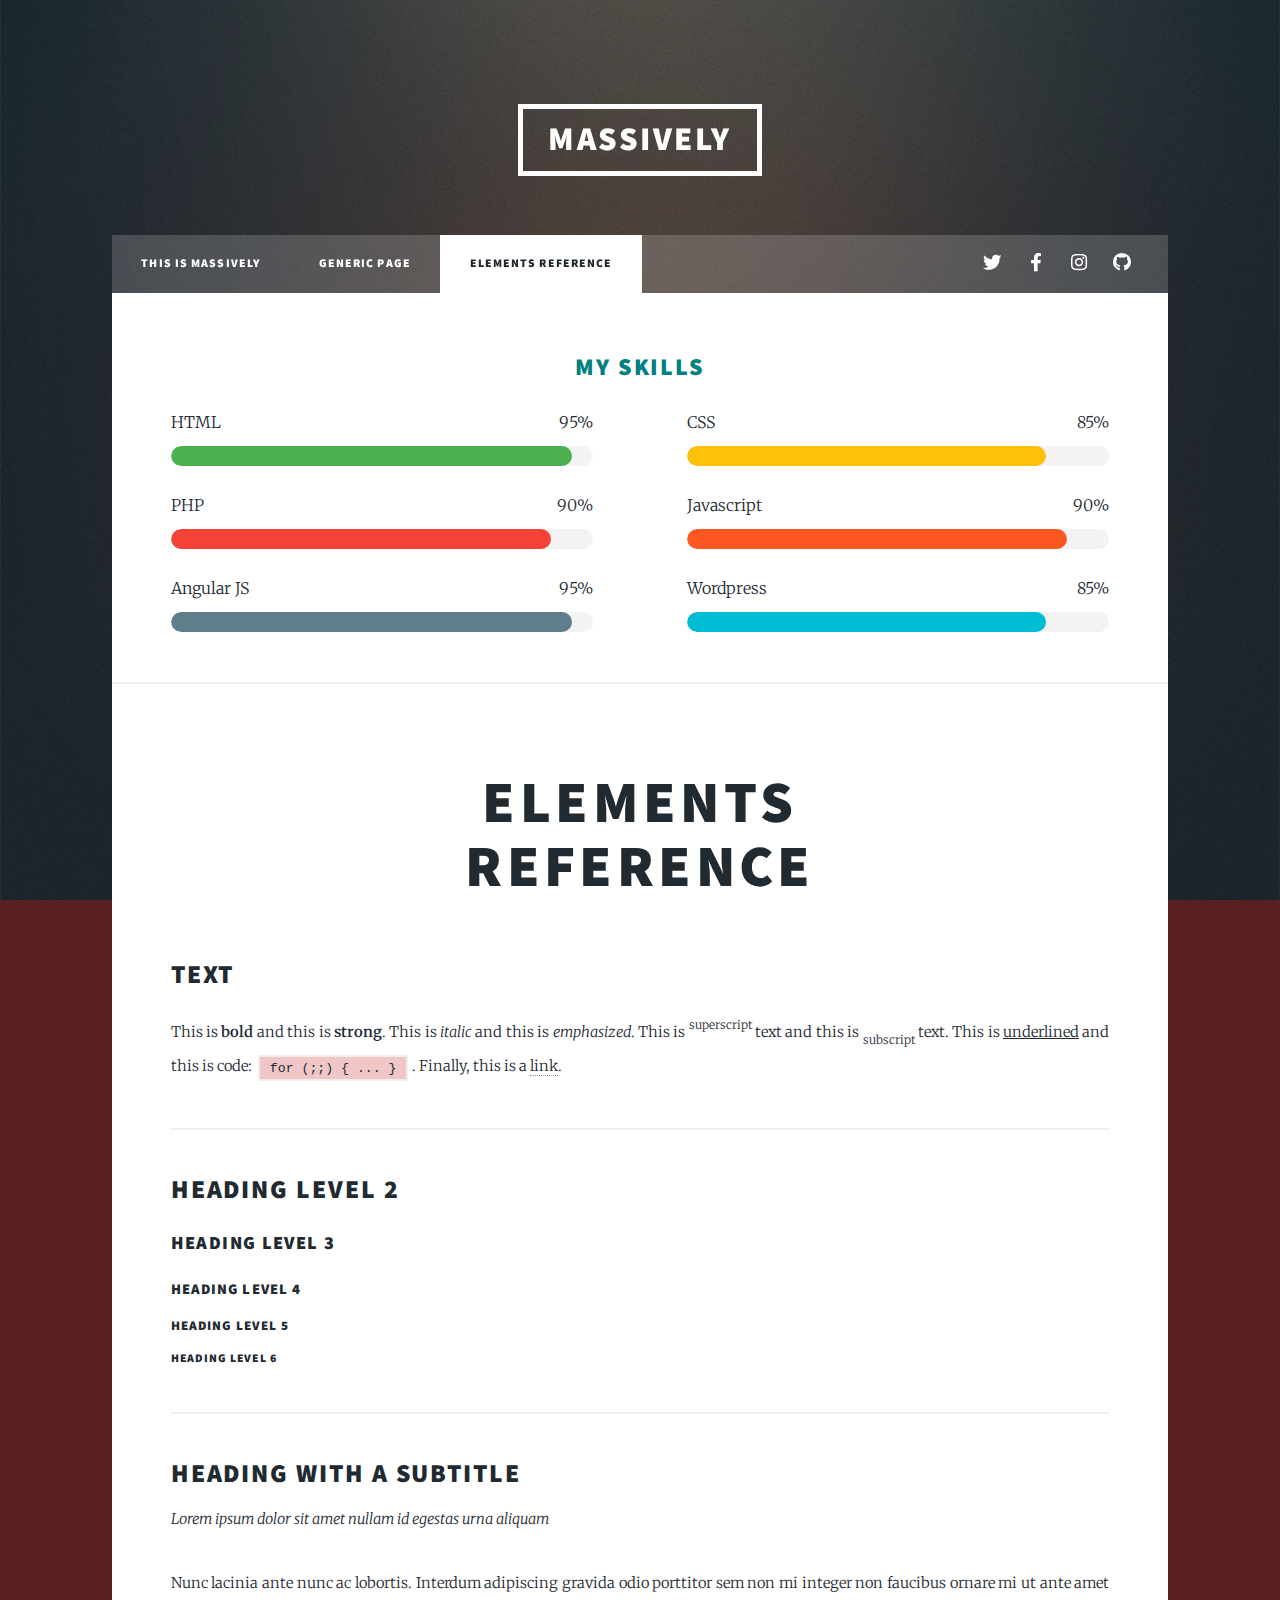
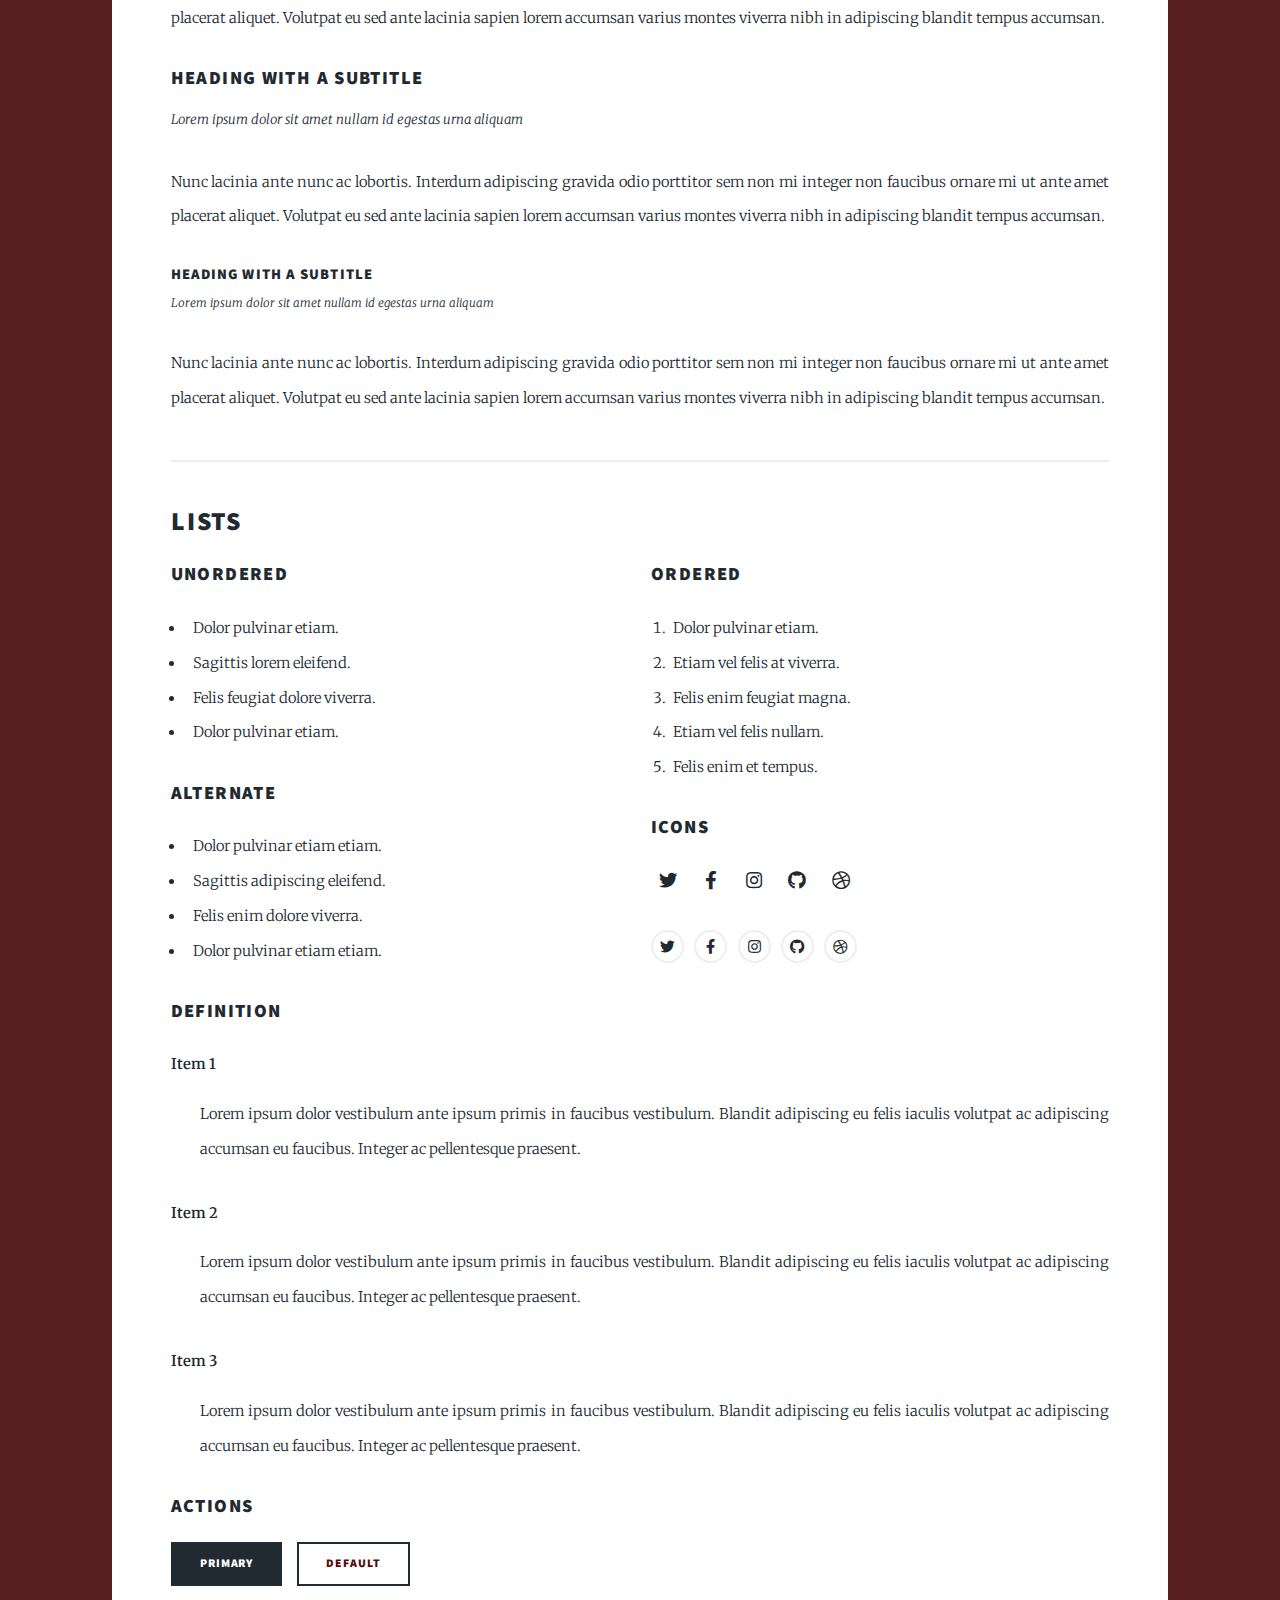
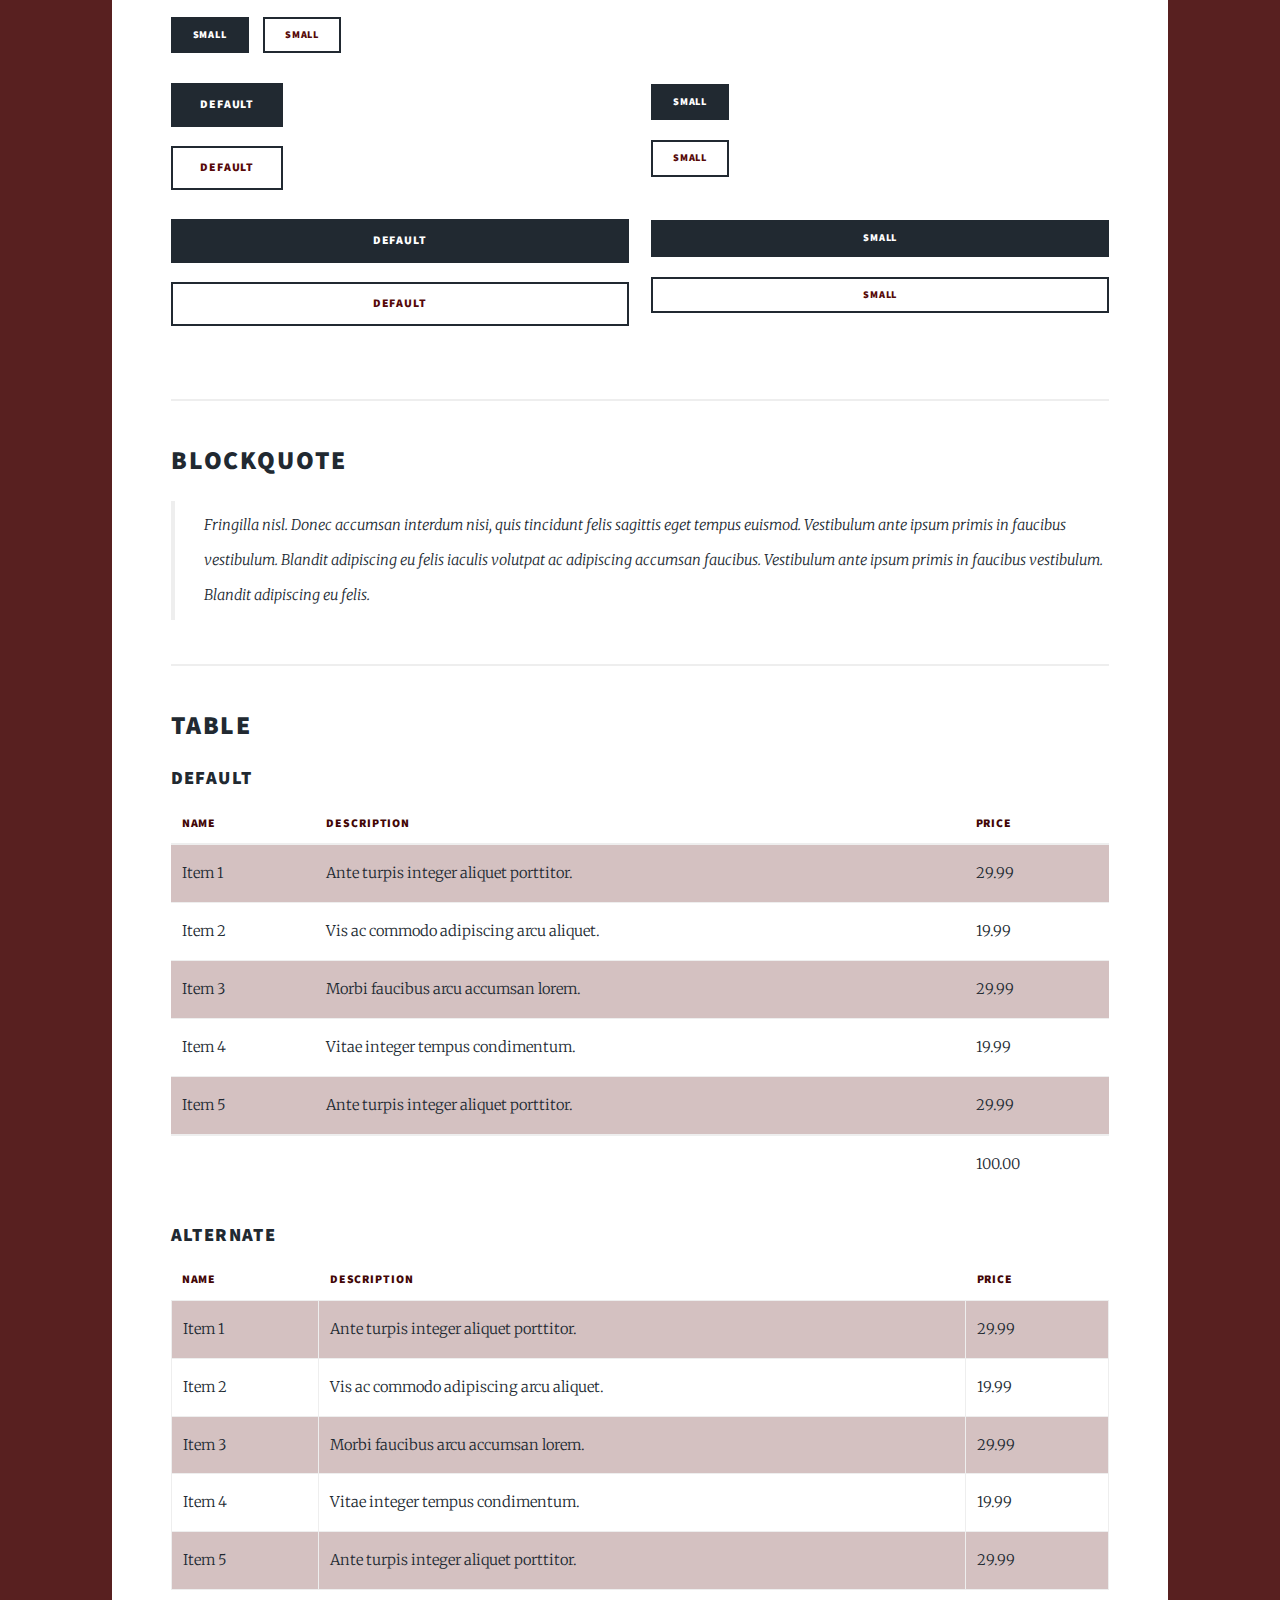
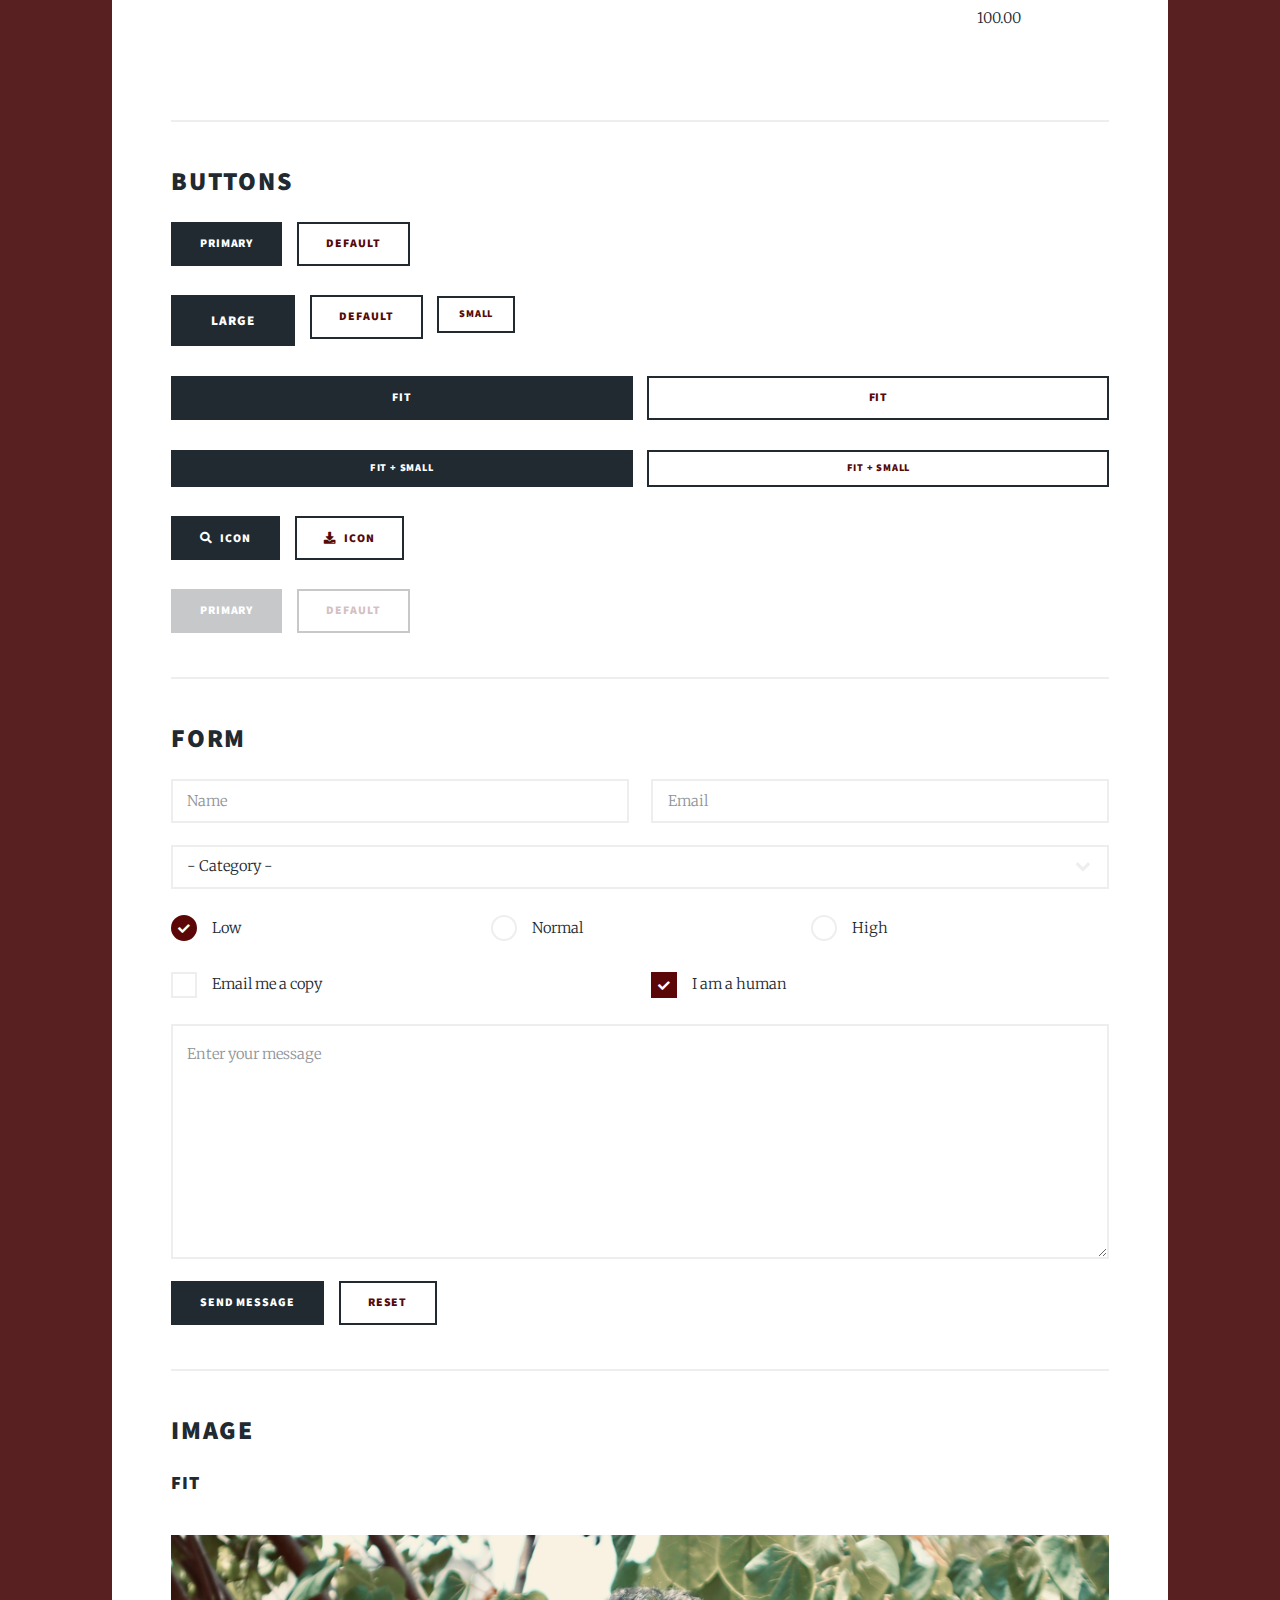
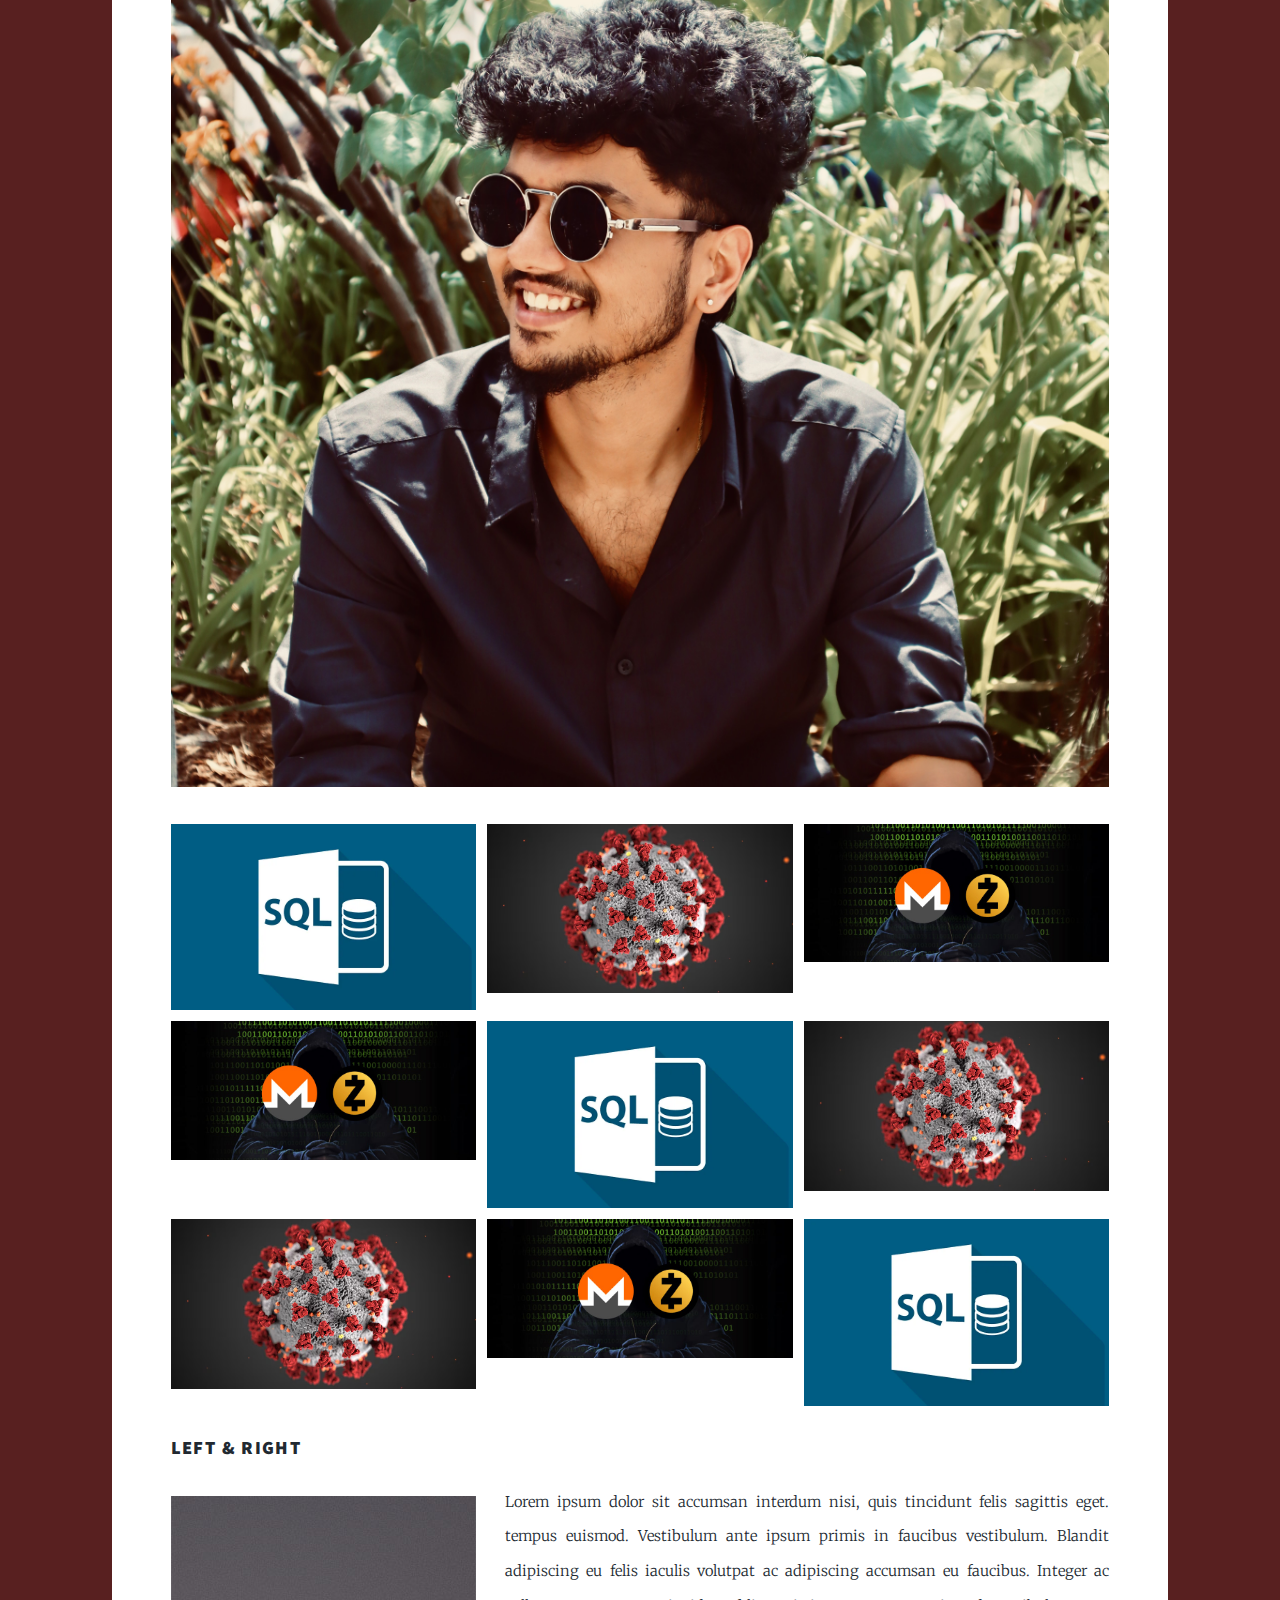
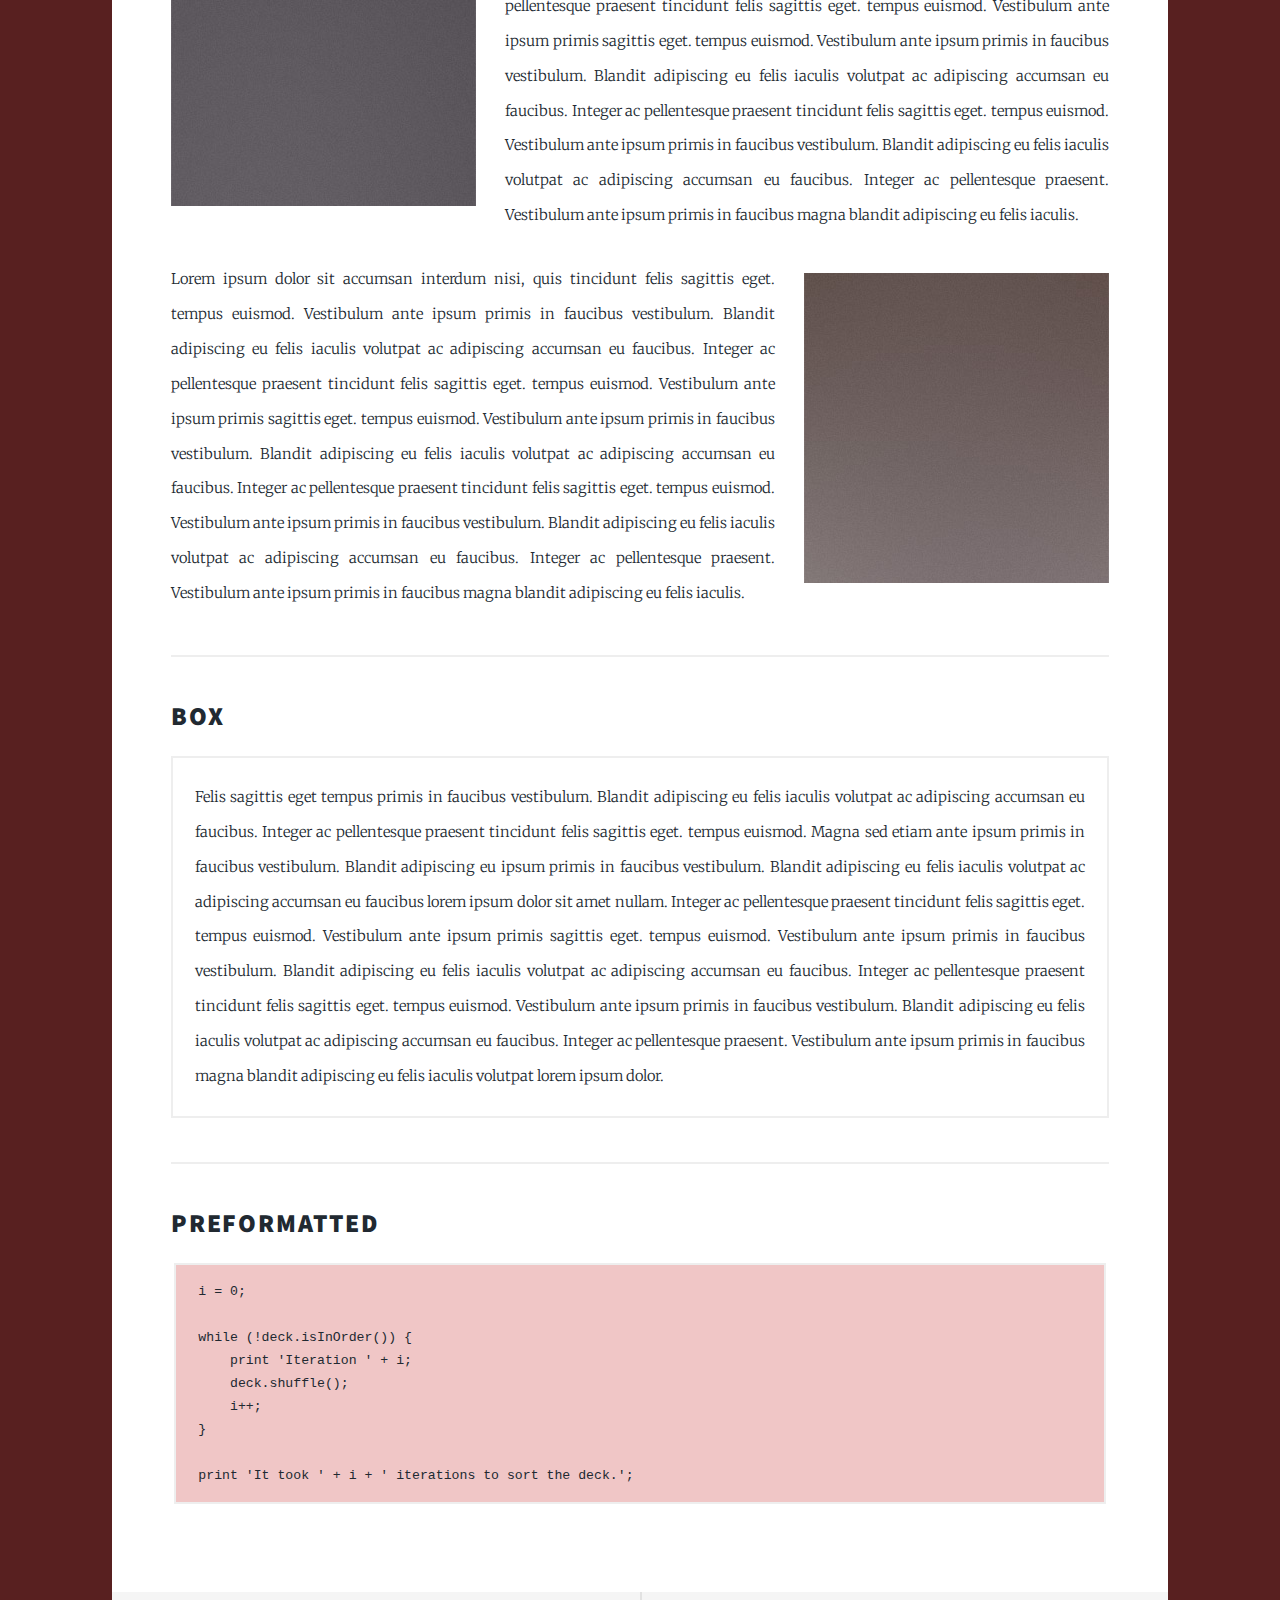
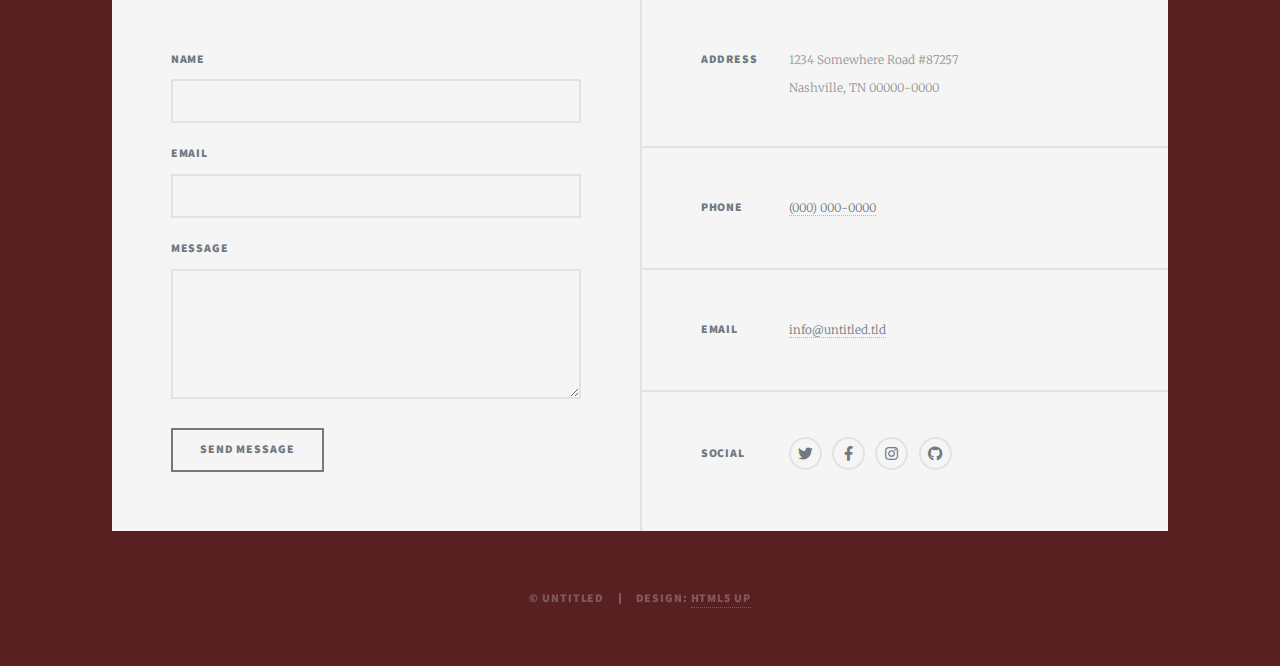
<file: elements.html>
<!DOCTYPE HTML>
<!--
	Massively by HTML5 UP
	html5up.net | @ajlkn
	Free for personal and commercial use under the CCA 3.0 license (html5up.net/license)
-->
<html>
	<head>
		<title>Elements Reference - Massively by HTML5 UP</title>
		<meta charset="utf-8" />
		<meta name="viewport" content="width=device-width, initial-scale=1, user-scalable=no" />
		<link rel="stylesheet" href="assets/css/main.css" />
		<noscript><link rel="stylesheet" href="assets/css/noscript.css" /></noscript>
		<style>
			/* Styles for the Skills section */
			.skills {
				display: flex;
				flex-wrap: wrap;
				justify-content: space-between;
				margin: 20px 0;
			}
			.skills h2 {
				font-size: 24px;
				width: 100%;
				text-align: center;
				margin-bottom: 20px;
				color: teal;
			}
			.skill-bar {
				width: 45%; /* Adjust the width to fit two items per row */
				margin-bottom: 20px;
			}
			.skill-bar span {
				display: block;
				font-size: 16px;
				margin-bottom: 5px;
			}
			.skill-bar .bar {
				position: relative;
				background: #f3f3f3;
				border-radius: 25px;
				height: 20px;
				overflow: hidden;
			}
			.skill-bar .bar div {
				height: 100%;
				border-radius: 25px;
				text-align: right;
				padding-right: 10px;
				box-sizing: border-box;
				color: white;
				line-height: 20px;
			}
			.skill-bar .html { width: 95%; background: #4caf50; }
			.skill-bar .css { width: 85%; background: #ffc107; }
			.skill-bar .php { width: 90%; background: #f44336; }
			.skill-bar .javascript { width: 90%; background: #ff5722; }
			.skill-bar .angular { width: 95%; background: #607d8b; }
			.skill-bar .wordpress { width: 85%; background: #00bcd4; }
		</style>
	</head>
	<body class="is-preload">

		<!-- Wrapper -->
			<div id="wrapper">

				<!-- Header -->
					<header id="header">
						<a href="index.html" class="logo">Massively</a>
					</header>

				<!-- Nav -->
					<nav id="nav">
						<ul class="links">
							<li><a href="index.html">This is Massively</a></li>
							<li><a href="generic.html">Generic Page</a></li>
							<li class="active"><a href="elements.html">Elements Reference</a></li>
						</ul>
						<ul class="icons">
							<li><a href="#" class="icon brands fa-twitter"><span class="label">Twitter</span></a></li>
							<li><a href="#" class="icon brands fa-facebook-f"><span class="label">Facebook</span></a></li>
							<li><a href="#" class="icon brands fa-instagram"><span class="label">Instagram</span></a></li>
							<li><a href="#" class="icon brands fa-github"><span class="label">GitHub</span></a></li>
						</ul>
					</nav>

					

				<!-- Main -->
					<div id="main">
						<!-- Skills Section -->
						<div class="skills">
							<h2>MY SKILLS</h2>
							<div class="skill-bar">
								<span>HTML <span style="float: right;">95%</span></span>
								<div class="bar">
									<div class="html"></div>
								</div>
							</div>
							<div class="skill-bar">
								<span>CSS <span style="float: right;">85%</span></span>
								<div class="bar">
									<div class="css"></div>
								</div>
							</div>
							<div class="skill-bar">
								<span>PHP <span style="float: right;">90%</span></span>
								<div class="bar">
									<div class="php"></div>
								</div>
							</div>
							<div class="skill-bar">
								<span>Javascript <span style="float: right;">90%</span></span>
								<div class="bar">
									<div class="javascript"></div>
								</div>
							</div>
							<div class="skill-bar">
								<span>Angular JS <span style="float: right;">95%</span></span>
								<div class="bar">
									<div class="angular"></div>
								</div>
							</div>
							<div class="skill-bar">
								<span>Wordpress <span style="float: right;">85%</span></span>
								<div class="bar">
									<div class="wordpress"></div>
								</div>
							</div>
						</div>
						

						<!-- Post -->
							<section class="post">
								<header class="major">
									<h1>Elements<br />
									Reference</h1>
								</header>

								<!-- Text stuff -->
									<h2>Text</h2>
									<p>This is <b>bold</b> and this is <strong>strong</strong>. This is <i>italic</i> and this is <em>emphasized</em>.
									This is <sup>superscript</sup> text and this is <sub>subscript</sub> text.
									This is <u>underlined</u> and this is code: <code>for (;;) { ... }</code>.
									Finally, this is a <a href="#">link</a>.</p>
									<hr />
									<h2>Heading Level 2</h2>
									<h3>Heading Level 3</h3>
									<h4>Heading Level 4</h4>
									<h5>Heading Level 5</h5>
									<h6>Heading Level 6</h6>
									<hr />
									<header>
										<h2>Heading with a Subtitle</h2>
										<p>Lorem ipsum dolor sit amet nullam id egestas urna aliquam</p>
									</header>
									<p>Nunc lacinia ante nunc ac lobortis. Interdum adipiscing gravida odio porttitor sem non mi integer non faucibus ornare mi ut ante amet placerat aliquet. Volutpat eu sed ante lacinia sapien lorem accumsan varius montes viverra nibh in adipiscing blandit tempus accumsan.</p>
									<header>
										<h3>Heading with a Subtitle</h3>
										<p>Lorem ipsum dolor sit amet nullam id egestas urna aliquam</p>
									</header>
									<p>Nunc lacinia ante nunc ac lobortis. Interdum adipiscing gravida odio porttitor sem non mi integer non faucibus ornare mi ut ante amet placerat aliquet. Volutpat eu sed ante lacinia sapien lorem accumsan varius montes viverra nibh in adipiscing blandit tempus accumsan.</p>
									<header>
										<h4>Heading with a Subtitle</h4>
										<p>Lorem ipsum dolor sit amet nullam id egestas urna aliquam</p>
									</header>
									<p>Nunc lacinia ante nunc ac lobortis. Interdum adipiscing gravida odio porttitor sem non mi integer non faucibus ornare mi ut ante amet placerat aliquet. Volutpat eu sed ante lacinia sapien lorem accumsan varius montes viverra nibh in adipiscing blandit tempus accumsan.</p>

									<hr />

								<!-- Lists -->
									<h2>Lists</h2>
									<div class="row">
										<div class="col-6 col-12-small">

											<h3>Unordered</h3>
											<ul>
												<li>Dolor pulvinar etiam.</li>
												<li>Sagittis lorem eleifend.</li>
												<li>Felis feugiat dolore viverra.</li>
												<li>Dolor pulvinar etiam.</li>
											</ul>

											<h3>Alternate</h3>
											<ul class="alt">
												<li>Dolor pulvinar etiam etiam.</li>
												<li>Sagittis adipiscing eleifend.</li>
												<li>Felis enim dolore viverra.</li>
												<li>Dolor pulvinar etiam etiam.</li>
											</ul>

										</div>
										<div class="col-6 col-12-small">

											<h3>Ordered</h3>
											<ol>
												<li>Dolor pulvinar etiam.</li>
												<li>Etiam vel felis at viverra.</li>
												<li>Felis enim feugiat magna.</li>
												<li>Etiam vel felis nullam.</li>
												<li>Felis enim et tempus.</li>
											</ol>

											<h3>Icons</h3>
											<ul class="icons">
												<li><a href="#" class="icon brands fa-twitter"><span class="label">Twitter</span></a></li>
												<li><a href="#" class="icon brands fa-facebook-f"><span class="label">Facebook</span></a></li>
												<li><a href="#" class="icon brands fa-instagram"><span class="label">Instagram</span></a></li>
												<li><a href="#" class="icon brands fa-github"><span class="label">Github</span></a></li>
												<li><a href="#" class="icon brands fa-dribbble"><span class="label">Dribbble</span></a></li>
											</ul>
											<ul class="icons alt">
												<li><a href="#" class="icon brands alt fa-twitter"><span class="label">Twitter</span></a></li>
												<li><a href="#" class="icon brands alt fa-facebook-f"><span class="label">Facebook</span></a></li>
												<li><a href="#" class="icon brands alt fa-instagram"><span class="label">Instagram</span></a></li>
												<li><a href="#" class="icon brands alt fa-github"><span class="label">Github</span></a></li>
												<li><a href="#" class="icon brands alt fa-dribbble"><span class="label">Dribbble</span></a></li>
											</ul>

										</div>
									</div>
									<h3>Definition</h3>
									<dl>
										<dt>Item 1</dt>
										<dd>
											<p>Lorem ipsum dolor vestibulum ante ipsum primis in faucibus vestibulum. Blandit adipiscing eu felis iaculis volutpat ac adipiscing accumsan eu faucibus. Integer ac pellentesque praesent.</p>
										</dd>
										<dt>Item 2</dt>
										<dd>
											<p>Lorem ipsum dolor vestibulum ante ipsum primis in faucibus vestibulum. Blandit adipiscing eu felis iaculis volutpat ac adipiscing accumsan eu faucibus. Integer ac pellentesque praesent.</p>
										</dd>
										<dt>Item 3</dt>
										<dd>
											<p>Lorem ipsum dolor vestibulum ante ipsum primis in faucibus vestibulum. Blandit adipiscing eu felis iaculis volutpat ac adipiscing accumsan eu faucibus. Integer ac pellentesque praesent.</p>
										</dd>
									</dl>

									<h3>Actions</h3>
									<ul class="actions">
										<li><a href="#" class="button primary">Primary</a></li>
										<li><a href="#" class="button">Default</a></li>
									</ul>
									<ul class="actions small">
										<li><a href="#" class="button primary small">Small</a></li>
										<li><a href="#" class="button small">Small</a></li>
									</ul>
									<div class="row">
										<div class="col-6 col-12-small">
											<ul class="actions stacked">
												<li><a href="#" class="button primary">Default</a></li>
												<li><a href="#" class="button">Default</a></li>
											</ul>
										</div>
										<div class="col-6 col-12-small">
											<ul class="actions stacked">
												<li><a href="#" class="button primary small">Small</a></li>
												<li><a href="#" class="button small">Small</a></li>
											</ul>
										</div>
									</div>
									<div class="row">
										<div class="col-6 col-12-small">
											<ul class="actions stacked">
												<li><a href="#" class="button primary fit">Default</a></li>
												<li><a href="#" class="button fit">Default</a></li>
											</ul>
										</div>
										<div class="col-6 col-12-small">
											<ul class="actions stacked">
												<li><a href="#" class="button primary small fit">Small</a></li>
												<li><a href="#" class="button small fit">Small</a></li>
											</ul>
										</div>
									</div>

									<hr />

								<!-- Blockquote -->
									<h2>Blockquote</h2>
									<blockquote>Fringilla nisl. Donec accumsan interdum nisi, quis tincidunt felis sagittis eget tempus euismod. Vestibulum ante ipsum primis in faucibus vestibulum. Blandit adipiscing eu felis iaculis volutpat ac adipiscing accumsan faucibus. Vestibulum ante ipsum primis in faucibus vestibulum. Blandit adipiscing eu felis.</blockquote>

									<hr />

								<!-- Table -->
									<h2>Table</h2>

									<h3>Default</h3>
									<div class="table-wrapper">
										<table>
											<thead>
												<tr>
													<th>Name</th>
													<th>Description</th>
													<th>Price</th>
												</tr>
											</thead>
											<tbody>
												<tr>
													<td>Item 1</td>
													<td>Ante turpis integer aliquet porttitor.</td>
													<td>29.99</td>
												</tr>
												<tr>
													<td>Item 2</td>
													<td>Vis ac commodo adipiscing arcu aliquet.</td>
													<td>19.99</td>
												</tr>
												<tr>
													<td>Item 3</td>
													<td> Morbi faucibus arcu accumsan lorem.</td>
													<td>29.99</td>
												</tr>
												<tr>
													<td>Item 4</td>
													<td>Vitae integer tempus condimentum.</td>
													<td>19.99</td>
												</tr>
												<tr>
													<td>Item 5</td>
													<td>Ante turpis integer aliquet porttitor.</td>
													<td>29.99</td>
												</tr>
											</tbody>
											<tfoot>
												<tr>
													<td colspan="2"></td>
													<td>100.00</td>
												</tr>
											</tfoot>
										</table>
									</div>

									<h3>Alternate</h3>
									<div class="table-wrapper">
										<table class="alt">
											<thead>
												<tr>
													<th>Name</th>
													<th>Description</th>
													<th>Price</th>
												</tr>
											</thead>
											<tbody>
												<tr>
													<td>Item 1</td>
													<td>Ante turpis integer aliquet porttitor.</td>
													<td>29.99</td>
												</tr>
												<tr>
													<td>Item 2</td>
													<td>Vis ac commodo adipiscing arcu aliquet.</td>
													<td>19.99</td>
												</tr>
												<tr>
													<td>Item 3</td>
													<td> Morbi faucibus arcu accumsan lorem.</td>
													<td>29.99</td>
												</tr>
												<tr>
													<td>Item 4</td>
													<td>Vitae integer tempus condimentum.</td>
													<td>19.99</td>
												</tr>
												<tr>
													<td>Item 5</td>
													<td>Ante turpis integer aliquet porttitor.</td>
													<td>29.99</td>
												</tr>
											</tbody>
											<tfoot>
												<tr>
													<td colspan="2"></td>
													<td>100.00</td>
												</tr>
											</tfoot>
										</table>
									</div>

									<hr />

								<!-- Buttons -->
									<h2>Buttons</h2>
									<ul class="actions">
										<li><a href="#" class="button primary">Primary</a></li>
										<li><a href="#" class="button">Default</a></li>
									</ul>
									<ul class="actions">
										<li><a href="#" class="button primary large">Large</a></li>
										<li><a href="#" class="button">Default</a></li>
										<li><a href="#" class="button small">Small</a></li>
									</ul>
									<ul class="actions fit">
										<li><a href="#" class="button primary fit">Fit</a></li>
										<li><a href="#" class="button fit">Fit</a></li>
									</ul>
									<ul class="actions fit small">
										<li><a href="#" class="button primary fit small">Fit + Small</a></li>
										<li><a href="#" class="button fit small">Fit + Small</a></li>
									</ul>
									<ul class="actions">
										<li><a href="#" class="button primary icon solid fa-search">Icon</a></li>
										<li><a href="#" class="button icon solid fa-download">Icon</a></li>
									</ul>
									<ul class="actions">
										<li><span class="button primary disabled">Primary</span></li>
										<li><span class="button disabled">Default</span></li>
									</ul>

									<hr />

								<!-- Form -->
									<h2>Form</h2>

									<form method="post" action="#">
										<div class="row gtr-uniform">
											<div class="col-6 col-12-xsmall">
												<input type="text" name="demo-name" id="demo-name" value="" placeholder="Name" />
											</div>
											<div class="col-6 col-12-xsmall">
												<input type="email" name="demo-email" id="demo-email" value="" placeholder="Email" />
											</div>
											<!-- Break -->
											<div class="col-12">
												<select name="demo-category" id="demo-category">
													<option value="">- Category -</option>
													<option value="1">Manufacturing</option>
													<option value="1">Shipping</option>
													<option value="1">Administration</option>
													<option value="1">Human Resources</option>
												</select>
											</div>
											<!-- Break -->
											<div class="col-4 col-12-small">
												<input type="radio" id="demo-priority-low" name="demo-priority" checked>
												<label for="demo-priority-low">Low</label>
											</div>
											<div class="col-4 col-12-small">
												<input type="radio" id="demo-priority-normal" name="demo-priority">
												<label for="demo-priority-normal">Normal</label>
											</div>
											<div class="col-4 col-12-small">
												<input type="radio" id="demo-priority-high" name="demo-priority">
												<label for="demo-priority-high">High</label>
											</div>
											<!-- Break -->
											<div class="col-6 col-12-small">
												<input type="checkbox" id="demo-copy" name="demo-copy">
												<label for="demo-copy">Email me a copy</label>
											</div>
											<div class="col-6 col-12-small">
												<input type="checkbox" id="demo-human" name="demo-human" checked>
												<label for="demo-human">I am a human</label>
											</div>
											<!-- Break -->
											<div class="col-12">
												<textarea name="demo-message" id="demo-message" placeholder="Enter your message" rows="6"></textarea>
											</div>
											<!-- Break -->
											<div class="col-12">
												<ul class="actions">
													<li><input type="submit" value="Send Message" class="primary" /></li>
													<li><input type="reset" value="Reset" /></li>
												</ul>
											</div>
										</div>
									</form>

									<hr />

								<!-- Image -->
									<h2>Image</h2>

									<h3>Fit</h3>
									<span class="image fit"><img src="images/pic01.jpg" alt="" /></span>
									<div class="box alt">
										<div class="row gtr-50 gtr-uniform">
											<div class="col-4"><span class="image fit"><img src="images/pic02.jpg" alt="" /></span></div>
											<div class="col-4"><span class="image fit"><img src="images/pic03.jpg" alt="" /></span></div>
											<div class="col-4"><span class="image fit"><img src="images/pic04.jpg" alt="" /></span></div>
											<!-- Break -->
											<div class="col-4"><span class="image fit"><img src="images/pic04.jpg" alt="" /></span></div>
											<div class="col-4"><span class="image fit"><img src="images/pic02.jpg" alt="" /></span></div>
											<div class="col-4"><span class="image fit"><img src="images/pic03.jpg" alt="" /></span></div>
											<!-- Break -->
											<div class="col-4"><span class="image fit"><img src="images/pic03.jpg" alt="" /></span></div>
											<div class="col-4"><span class="image fit"><img src="images/pic04.jpg" alt="" /></span></div>
											<div class="col-4"><span class="image fit"><img src="images/pic02.jpg" alt="" /></span></div>
										</div>
									</div>

									<h3>Left &amp; Right</h3>
									<p><span class="image left"><img src="images/pic08.jpg" alt="" /></span>Lorem ipsum dolor sit accumsan interdum nisi, quis tincidunt felis sagittis eget. tempus euismod. Vestibulum ante ipsum primis in faucibus vestibulum. Blandit adipiscing eu felis iaculis volutpat ac adipiscing accumsan eu faucibus. Integer ac pellentesque praesent tincidunt felis sagittis eget. tempus euismod. Vestibulum ante ipsum primis sagittis eget. tempus euismod. Vestibulum ante ipsum primis in faucibus vestibulum. Blandit adipiscing eu felis iaculis volutpat ac adipiscing accumsan eu faucibus. Integer ac pellentesque praesent tincidunt felis sagittis eget. tempus euismod. Vestibulum ante ipsum primis in faucibus vestibulum. Blandit adipiscing eu felis iaculis volutpat ac adipiscing accumsan eu faucibus. Integer ac pellentesque praesent. Vestibulum ante ipsum primis in faucibus magna blandit adipiscing eu felis iaculis.</p>
									<p><span class="image right"><img src="images/pic09.jpg" alt="" /></span>Lorem ipsum dolor sit accumsan interdum nisi, quis tincidunt felis sagittis eget. tempus euismod. Vestibulum ante ipsum primis in faucibus vestibulum. Blandit adipiscing eu felis iaculis volutpat ac adipiscing accumsan eu faucibus. Integer ac pellentesque praesent tincidunt felis sagittis eget. tempus euismod. Vestibulum ante ipsum primis sagittis eget. tempus euismod. Vestibulum ante ipsum primis in faucibus vestibulum. Blandit adipiscing eu felis iaculis volutpat ac adipiscing accumsan eu faucibus. Integer ac pellentesque praesent tincidunt felis sagittis eget. tempus euismod. Vestibulum ante ipsum primis in faucibus vestibulum. Blandit adipiscing eu felis iaculis volutpat ac adipiscing accumsan eu faucibus. Integer ac pellentesque praesent. Vestibulum ante ipsum primis in faucibus magna blandit adipiscing eu felis iaculis.</p>

									<hr />

								<!-- Box -->
									<h2>Box</h2>
									<div class="box">
										<p>Felis sagittis eget tempus primis in faucibus vestibulum. Blandit adipiscing eu felis iaculis volutpat ac adipiscing accumsan eu faucibus. Integer ac pellentesque praesent tincidunt felis sagittis eget. tempus euismod. Magna sed etiam ante ipsum primis in faucibus vestibulum. Blandit adipiscing eu ipsum primis in faucibus vestibulum. Blandit adipiscing eu felis iaculis volutpat ac adipiscing accumsan eu faucibus lorem ipsum dolor sit amet nullam. Integer ac pellentesque praesent tincidunt felis sagittis eget. tempus euismod. Vestibulum ante ipsum primis sagittis eget. tempus euismod. Vestibulum ante ipsum primis in faucibus vestibulum. Blandit adipiscing eu felis iaculis volutpat ac adipiscing accumsan eu faucibus. Integer ac pellentesque praesent tincidunt felis sagittis eget. tempus euismod. Vestibulum ante ipsum primis in faucibus vestibulum. Blandit adipiscing eu felis iaculis volutpat ac adipiscing accumsan eu faucibus. Integer ac pellentesque praesent. Vestibulum ante ipsum primis in faucibus magna blandit adipiscing eu felis iaculis volutpat lorem ipsum dolor.</p>
									</div>

									<hr />

								<!-- Preformatted Code -->
									<h2>Preformatted</h2>
									<pre><code>i = 0;

while (!deck.isInOrder()) {
    print 'Iteration ' + i;
    deck.shuffle();
    i++;
}

print 'It took ' + i + ' iterations to sort the deck.';
</code></pre>

							</section>

					</div>

				<!-- Footer -->
					<footer id="footer">
						<section>
							<form method="post" action="#">
								<div class="fields">
									<div class="field">
										<label for="name">Name</label>
										<input type="text" name="name" id="name" />
									</div>
									<div class="field">
										<label for="email">Email</label>
										<input type="text" name="email" id="email" />
									</div>
									<div class="field">
										<label for="message">Message</label>
										<textarea name="message" id="message" rows="3"></textarea>
									</div>
								</div>
								<ul class="actions">
									<li><input type="submit" value="Send Message" /></li>
								</ul>
							</form>
						</section>
						<section class="split contact">
							<section class="alt">
								<h3>Address</h3>
								<p>1234 Somewhere Road #87257<br />
								Nashville, TN 00000-0000</p>
							</section>
							<section>
								<h3>Phone</h3>
								<p><a href="#">(000) 000-0000</a></p>
							</section>
							<section>
								<h3>Email</h3>
								<p><a href="#">info@untitled.tld</a></p>
							</section>
							<section>
								<h3>Social</h3>
								<ul class="icons alt">
									<li><a href="#" class="icon brands alt fa-twitter"><span class="label">Twitter</span></a></li>
									<li><a href="#" class="icon brands alt fa-facebook-f"><span class="label">Facebook</span></a></li>
									<li><a href="#" class="icon brands alt fa-instagram"><span class="label">Instagram</span></a></li>
									<li><a href="#" class="icon brands alt fa-github"><span class="label">GitHub</span></a></li>
								</ul>
							</section>
						</section>
					</footer>

				<!-- Copyright -->
					<div id="copyright">
						<ul><li>&copy; Untitled</li><li>Design: <a href="https://html5up.net">HTML5 UP</a></li></ul>
					</div>

			</div>

		<!-- Scripts -->
			<script src="assets/js/jquery.min.js"></script>
			<script src="assets/js/jquery.scrollex.min.js"></script>
			<script src="assets/js/jquery.scrolly.min.js"></script>
			<script src="assets/js/browser.min.js"></script>
			<script src="assets/js/breakpoints.min.js"></script>
			<script src="assets/js/util.js"></script>
			<script src="assets/js/main.js"></script>

	</body>
</html>
</file>
<file: assets/css/main.css>
@import url(fontawesome-all.min.css);
@import url("https://fonts.googleapis.com/css?family=Merriweather:300,700,300italic,700italic|Source+Sans+Pro:900");

/*
	Massively by HTML5 UP
	html5up.net | @ajlkn
	Free for personal and commercial use under the CCA 3.0 license (html5up.net/license)
*/

html, body, div, span, applet, object,
iframe, h1, h2, h3, h4, h5, h6, p, blockquote,
pre, a, abbr, acronym, address, big, cite,
code, del, dfn, em, img, ins, kbd, q, s, samp,
small, strike, strong, sub, sup, tt, var, b,
u, i, center, dl, dt, dd, ol, ul, li, fieldset,
form, label, legend, table, caption, tbody,
tfoot, thead, tr, th, td, article, aside,
canvas, details, embed, figure, figcaption,
footer, header, hgroup, menu, nav, output, ruby,
section, summary, time, mark, audio, video {
	margin: 0;
	padding: 0;
	border: 0;
	font-size: 100%;
	font: inherit;
	vertical-align: baseline;}

article, aside, details, figcaption, figure,
footer, header, hgroup, menu, nav, section {
	display: block;}

body {
	line-height: 1;
}

ol, ul {
	list-style: none;
}

blockquote, q {
	quotes: none;
}

	blockquote:before, blockquote:after, q:before, q:after {
		content: '';
		content: none;
	}

table {
	border-collapse: collapse;
	border-spacing: 0;
}

body {
	-webkit-text-size-adjust: none;
}

mark {
	background-color: transparent;
	color: inherit;
}

input::-moz-focus-inner {
	border: 0;
	padding: 0;
}

input, select, textarea {
	-moz-appearance: none;
	-webkit-appearance: none;
	-ms-appearance: none;
	appearance: none;
}

/* Basic */

	@-ms-viewport {
		width: device-width;
	}

	body {
		-ms-overflow-style: scrollbar;
	}

	@media screen and (max-width: 480px) {

		html, body {
			min-width: 320px;
		}

	}

	html {
		box-sizing: border-box;
	}

	*, *:before, *:after {
		box-sizing: inherit;
	}

	body {
		background-color: #582020;
	}

		body.is-preload *, body.is-preload *:before, body.is-preload *:after {
			-moz-animation: none !important;
			-webkit-animation: none !important;
			-ms-animation: none !important;
			animation: none !important;
			-moz-transition: none !important;
			-webkit-transition: none !important;
			-ms-transition: none !important;
			transition: none !important;
		}

/* Type */

	html {
		font-size: 16pt;
	}

		@media screen and (max-width: 1680px) {

			html {
				font-size: 12pt;
			}

		}

		@media screen and (max-width: 1280px) {

			html {
				font-size: 11pt;
			}

		}

		@media screen and (max-width: 360px) {

			html {
				font-size: 10pt;
			}

		}

	body {
		color: #212931;
	}

	body, input, select, textarea {
		font-family: "Merriweather", Georgia, serif;
		font-weight: 300;
		font-size: 1rem;
		line-height: 2.375;
	}

	a {
		-moz-transition: color 0.2s ease-in-out, background-color 0.2s ease-in-out, border-color 0.2s ease-in-out, box-shadow 0.2s ease-in-out;
		-webkit-transition: color 0.2s ease-in-out, background-color 0.2s ease-in-out, border-color 0.2s ease-in-out, box-shadow 0.2s ease-in-out;
		-ms-transition: color 0.2s ease-in-out, background-color 0.2s ease-in-out, border-color 0.2s ease-in-out, box-shadow 0.2s ease-in-out;
		transition: color 0.2s ease-in-out, background-color 0.2s ease-in-out, border-color 0.2s ease-in-out, box-shadow 0.2s ease-in-out;
		border-bottom: dotted 1px;
		text-decoration: none;
	}

		a:hover {
			border-bottom-color: transparent;
		}

	strong, b {
		font-weight: 600;
	}

	em, i {
		font-style: italic;
	}

	p {
		text-align: justify;
		margin: 0 0 2rem 0;
	}

	h1, h2, h3, h4, h5, h6 {
		font-family: "Source Sans Pro", Helvetica, sans-serif;
		font-weight: 900;
		line-height: 1.5;
		letter-spacing: 0.075em;
		text-transform: uppercase;
		margin: 0 0 1rem 0;
	}

		h1 a, h2 a, h3 a, h4 a, h5 a, h6 a {
			border-bottom: 0;
			color: inherit;
			text-decoration: none;
		}

	h1 {
		font-size: 4rem;
		line-height: 1.1;
		margin: 0 0 2rem 0;
	}

	h2 {
		font-size: 1.75rem;
		line-height: 1.3;
		margin: 0 0 1.5rem 0;
	}

	h3 {
		font-size: 1.25rem;
		margin: 0 0 1.5rem 0;
	}

	h4 {
		font-size: 1rem;
	}

	h5 {
		font-size: 0.9rem;
	}

	h6 {
		font-size: 0.8rem;
	}

	sub {
		font-size: 0.8rem;
		position: relative;
		top: 0.5rem;
	}

	sup {
		font-size: 0.8rem;
		position: relative;
		top: -0.5rem;
	}

	blockquote {
		border-left: solid 4px;
		font-style: italic;
		margin: 0 0 2rem 0;
		padding: 0.5rem 0 0.5rem 2rem;
	}

	code {
		border: solid 2px;
		font-family: "Courier New", monospace;
		font-size: 0.9rem;
		margin: 0 0.25rem;
		padding: 0.25rem 0.65rem;
	}

	pre {
		-webkit-overflow-scrolling: touch;
		font-family: "Courier New", monospace;
		font-size: 0.9rem;
		margin: 0 0 2rem 0;
	}

		pre code {
			display: block;
			line-height: 1.75;
			padding: 1rem 1.5rem;
			overflow-x: auto;
		}

	hr {
		border: 0;
		border-bottom: solid 2px;
		margin: 3rem 0;
	}

		hr.major {
			margin: 5rem 0;
		}

	.align-left {
		text-align: left;
	}

	.align-center {
		text-align: center;
	}

	.align-right {
		text-align: right;
	}

	input, select, textarea {
		color: #212931;
	}

	a {
		color: #212931;
		border-bottom-color: rgba(33, 41, 49, 0.5);
	}

		a:hover {
			border-bottom-color: transparent;
			color: #18bfef !important;
		}

	strong, b {
		color: #212931;
	}

	h1, h2, h3, h4, h5, h6 {
		color: #212931;
	}

	blockquote {
		border-left-color: #eeeeee;
	}

	code {
		background: rgba(196, 27, 27, 0.25);
		border-color: #eeeeee;
	}

	hr {
		border-bottom-color: #eeeeee;
	}

/* Row */

	.row {
		display: flex;
		flex-wrap: wrap;
		box-sizing: border-box;
		align-items: stretch;
	}

		.row > * {
			box-sizing: border-box;
		}

		.row.gtr-uniform > * > :last-child {
			margin-bottom: 0;
		}

		.row.aln-left {
			justify-content: flex-start;
		}

		.row.aln-center {
			justify-content: center;
		}

		.row.aln-right {
			justify-content: flex-end;
		}

		.row.aln-top {
			align-items: flex-start;
		}

		.row.aln-middle {
			align-items: center;
		}

		.row.aln-bottom {
			align-items: flex-end;
		}

		.row > .imp {
			order: -1;
		}

		.row > .col-1 {
			width: 8.33333%;
		}

		.row > .off-1 {
			margin-left: 8.33333%;
		}

		.row > .col-2 {
			width: 16.66667%;
		}

		.row > .off-2 {
			margin-left: 16.66667%;
		}

		.row > .col-3 {
			width: 25%;
		}

		.row > .off-3 {
			margin-left: 25%;
		}

		.row > .col-4 {
			width: 33.33333%;
		}

		.row > .off-4 {
			margin-left: 33.33333%;
		}

		.row > .col-5 {
			width: 41.66667%;
		}

		.row > .off-5 {
			margin-left: 41.66667%;
		}

		.row > .col-6 {
			width: 50%;
		}

		.row > .off-6 {
			margin-left: 50%;
		}

		.row > .col-7 {
			width: 58.33333%;
		}

		.row > .off-7 {
			margin-left: 58.33333%;
		}

		.row > .col-8 {
			width: 66.66667%;
		}

		.row > .off-8 {
			margin-left: 66.66667%;
		}

		.row > .col-9 {
			width: 75%;
		}

		.row > .off-9 {
			margin-left: 75%;
		}

		.row > .col-10 {
			width: 83.33333%;
		}

		.row > .off-10 {
			margin-left: 83.33333%;
		}

		.row > .col-11 {
			width: 91.66667%;
		}

		.row > .off-11 {
			margin-left: 91.66667%;
		}

		.row > .col-12 {
			width: 100%;
		}

		.row > .off-12 {
			margin-left: 100%;
		}

		.row.gtr-0 {
			margin-top: 0;
			margin-left: 0rem;
		}

			.row.gtr-0 > * {
				padding: 0 0 0 0rem;
			}

			.row.gtr-0.gtr-uniform {
				margin-top: 0rem;
			}

				.row.gtr-0.gtr-uniform > * {
					padding-top: 0rem;
				}

		.row.gtr-25 {
			margin-top: 0;
			margin-left: -0.375rem;
		}

			.row.gtr-25 > * {
				padding: 0 0 0 0.375rem;
			}

			.row.gtr-25.gtr-uniform {
				margin-top: -0.375rem;
			}

				.row.gtr-25.gtr-uniform > * {
					padding-top: 0.375rem;
				}

		.row.gtr-50 {
			margin-top: 0;
			margin-left: -0.75rem;
		}

			.row.gtr-50 > * {
				padding: 0 0 0 0.75rem;
			}

			.row.gtr-50.gtr-uniform {
				margin-top: -0.75rem;
			}

				.row.gtr-50.gtr-uniform > * {
					padding-top: 0.75rem;
				}

		.row {
			margin-top: 0;
			margin-left: -1.5rem;
		}

			.row > * {
				padding: 0 0 0 1.5rem;
			}

			.row.gtr-uniform {
				margin-top: -1.5rem;
			}

				.row.gtr-uniform > * {
					padding-top: 1.5rem;
				}

		.row.gtr-150 {
			margin-top: 0;
			margin-left: -2.25rem;
		}

			.row.gtr-150 > * {
				padding: 0 0 0 2.25rem;
			}

			.row.gtr-150.gtr-uniform {
				margin-top: -2.25rem;
			}

				.row.gtr-150.gtr-uniform > * {
					padding-top: 2.25rem;
				}

		.row.gtr-200 {
			margin-top: 0;
			margin-left: -3rem;
		}

			.row.gtr-200 > * {
				padding: 0 0 0 3rem;
			}

			.row.gtr-200.gtr-uniform {
				margin-top: -3rem;
			}

				.row.gtr-200.gtr-uniform > * {
					padding-top: 3rem;
				}

		@media screen and (max-width: 1680px) {

			.row {
				display: flex;
				flex-wrap: wrap;
				box-sizing: border-box;
				align-items: stretch;
			}

				.row > * {
					box-sizing: border-box;
				}

				.row.gtr-uniform > * > :last-child {
					margin-bottom: 0;
				}

				.row.aln-left {
					justify-content: flex-start;
				}

				.row.aln-center {
					justify-content: center;
				}

				.row.aln-right {
					justify-content: flex-end;
				}

				.row.aln-top {
					align-items: flex-start;
				}

				.row.aln-middle {
					align-items: center;
				}

				.row.aln-bottom {
					align-items: flex-end;
				}

				.row > .imp-xlarge {
					order: -1;
				}

				.row > .col-1-xlarge {
					width: 8.33333%;
				}

				.row > .off-1-xlarge {
					margin-left: 8.33333%;
				}

				.row > .col-2-xlarge {
					width: 16.66667%;
				}

				.row > .off-2-xlarge {
					margin-left: 16.66667%;
				}

				.row > .col-3-xlarge {
					width: 25%;
				}

				.row > .off-3-xlarge {
					margin-left: 25%;
				}

				.row > .col-4-xlarge {
					width: 33.33333%;
				}

				.row > .off-4-xlarge {
					margin-left: 33.33333%;
				}

				.row > .col-5-xlarge {
					width: 41.66667%;
				}

				.row > .off-5-xlarge {
					margin-left: 41.66667%;
				}

				.row > .col-6-xlarge {
					width: 50%;
				}

				.row > .off-6-xlarge {
					margin-left: 50%;
				}

				.row > .col-7-xlarge {
					width: 58.33333%;
				}

				.row > .off-7-xlarge {
					margin-left: 58.33333%;
				}

				.row > .col-8-xlarge {
					width: 66.66667%;
				}

				.row > .off-8-xlarge {
					margin-left: 66.66667%;
				}

				.row > .col-9-xlarge {
					width: 75%;
				}

				.row > .off-9-xlarge {
					margin-left: 75%;
				}

				.row > .col-10-xlarge {
					width: 83.33333%;
				}

				.row > .off-10-xlarge {
					margin-left: 83.33333%;
				}

				.row > .col-11-xlarge {
					width: 91.66667%;
				}

				.row > .off-11-xlarge {
					margin-left: 91.66667%;
				}

				.row > .col-12-xlarge {
					width: 100%;
				}

				.row > .off-12-xlarge {
					margin-left: 100%;
				}

				.row.gtr-0 {
					margin-top: 0;
					margin-left: 0rem;
				}

					.row.gtr-0 > * {
						padding: 0 0 0 0rem;
					}

					.row.gtr-0.gtr-uniform {
						margin-top: 0rem;
					}

						.row.gtr-0.gtr-uniform > * {
							padding-top: 0rem;
						}

				.row.gtr-25 {
					margin-top: 0;
					margin-left: -0.375rem;
				}

					.row.gtr-25 > * {
						padding: 0 0 0 0.375rem;
					}

					.row.gtr-25.gtr-uniform {
						margin-top: -0.375rem;
					}

						.row.gtr-25.gtr-uniform > * {
							padding-top: 0.375rem;
						}

				.row.gtr-50 {
					margin-top: 0;
					margin-left: -0.75rem;
				}

					.row.gtr-50 > * {
						padding: 0 0 0 0.75rem;
					}

					.row.gtr-50.gtr-uniform {
						margin-top: -0.75rem;
					}

						.row.gtr-50.gtr-uniform > * {
							padding-top: 0.75rem;
						}

				.row {
					margin-top: 0;
					margin-left: -1.5rem;
				}

					.row > * {
						padding: 0 0 0 1.5rem;
					}

					.row.gtr-uniform {
						margin-top: -1.5rem;
					}

						.row.gtr-uniform > * {
							padding-top: 1.5rem;
						}

				.row.gtr-150 {
					margin-top: 0;
					margin-left: -2.25rem;
				}

					.row.gtr-150 > * {
						padding: 0 0 0 2.25rem;
					}

					.row.gtr-150.gtr-uniform {
						margin-top: -2.25rem;
					}

						.row.gtr-150.gtr-uniform > * {
							padding-top: 2.25rem;
						}

				.row.gtr-200 {
					margin-top: 0;
					margin-left: -3rem;
				}

					.row.gtr-200 > * {
						padding: 0 0 0 3rem;
					}

					.row.gtr-200.gtr-uniform {
						margin-top: -3rem;
					}

						.row.gtr-200.gtr-uniform > * {
							padding-top: 3rem;
						}

		}

		@media screen and (max-width: 1280px) {

			.row {
				display: flex;
				flex-wrap: wrap;
				box-sizing: border-box;
				align-items: stretch;
			}

				.row > * {
					box-sizing: border-box;
				}

				.row.gtr-uniform > * > :last-child {
					margin-bottom: 0;
				}

				.row.aln-left {
					justify-content: flex-start;
				}

				.row.aln-center {
					justify-content: center;
				}

				.row.aln-right {
					justify-content: flex-end;
				}

				.row.aln-top {
					align-items: flex-start;
				}

				.row.aln-middle {
					align-items: center;
				}

				.row.aln-bottom {
					align-items: flex-end;
				}

				.row > .imp-large {
					order: -1;
				}

				.row > .col-1-large {
					width: 8.33333%;
				}

				.row > .off-1-large {
					margin-left: 8.33333%;
				}

				.row > .col-2-large {
					width: 16.66667%;
				}

				.row > .off-2-large {
					margin-left: 16.66667%;
				}

				.row > .col-3-large {
					width: 25%;
				}

				.row > .off-3-large {
					margin-left: 25%;
				}

				.row > .col-4-large {
					width: 33.33333%;
				}

				.row > .off-4-large {
					margin-left: 33.33333%;
				}

				.row > .col-5-large {
					width: 41.66667%;
				}

				.row > .off-5-large {
					margin-left: 41.66667%;
				}

				.row > .col-6-large {
					width: 50%;
				}

				.row > .off-6-large {
					margin-left: 50%;
				}

				.row > .col-7-large {
					width: 58.33333%;
				}

				.row > .off-7-large {
					margin-left: 58.33333%;
				}

				.row > .col-8-large {
					width: 66.66667%;
				}

				.row > .off-8-large {
					margin-left: 66.66667%;
				}

				.row > .col-9-large {
					width: 75%;
				}

				.row > .off-9-large {
					margin-left: 75%;
				}

				.row > .col-10-large {
					width: 83.33333%;
				}

				.row > .off-10-large {
					margin-left: 83.33333%;
				}

				.row > .col-11-large {
					width: 91.66667%;
				}

				.row > .off-11-large {
					margin-left: 91.66667%;
				}

				.row > .col-12-large {
					width: 100%;
				}

				.row > .off-12-large {
					margin-left: 100%;
				}

				.row.gtr-0 {
					margin-top: 0;
					margin-left: 0rem;
				}

					.row.gtr-0 > * {
						padding: 0 0 0 0rem;
					}

					.row.gtr-0.gtr-uniform {
						margin-top: 0rem;
					}

						.row.gtr-0.gtr-uniform > * {
							padding-top: 0rem;
						}

				.row.gtr-25 {
					margin-top: 0;
					margin-left: -0.375rem;
				}

					.row.gtr-25 > * {
						padding: 0 0 0 0.375rem;
					}

					.row.gtr-25.gtr-uniform {
						margin-top: -0.375rem;
					}

						.row.gtr-25.gtr-uniform > * {
							padding-top: 0.375rem;
						}

				.row.gtr-50 {
					margin-top: 0;
					margin-left: -0.75rem;
				}

					.row.gtr-50 > * {
						padding: 0 0 0 0.75rem;
					}

					.row.gtr-50.gtr-uniform {
						margin-top: -0.75rem;
					}

						.row.gtr-50.gtr-uniform > * {
							padding-top: 0.75rem;
						}

				.row {
					margin-top: 0;
					margin-left: -1.5rem;
				}

					.row > * {
						padding: 0 0 0 1.5rem;
					}

					.row.gtr-uniform {
						margin-top: -1.5rem;
					}

						.row.gtr-uniform > * {
							padding-top: 1.5rem;
						}

				.row.gtr-150 {
					margin-top: 0;
					margin-left: -2.25rem;
				}

					.row.gtr-150 > * {
						padding: 0 0 0 2.25rem;
					}

					.row.gtr-150.gtr-uniform {
						margin-top: -2.25rem;
					}

						.row.gtr-150.gtr-uniform > * {
							padding-top: 2.25rem;
						}

				.row.gtr-200 {
					margin-top: 0;
					margin-left: -3rem;
				}

					.row.gtr-200 > * {
						padding: 0 0 0 3rem;
					}

					.row.gtr-200.gtr-uniform {
						margin-top: -3rem;
					}

						.row.gtr-200.gtr-uniform > * {
							padding-top: 3rem;
						}

		}

		@media screen and (max-width: 980px) {

			.row {
				display: flex;
				flex-wrap: wrap;
				box-sizing: border-box;
				align-items: stretch;
			}

				.row > * {
					box-sizing: border-box;
				}

				.row.gtr-uniform > * > :last-child {
					margin-bottom: 0;
				}

				.row.aln-left {
					justify-content: flex-start;
				}

				.row.aln-center {
					justify-content: center;
				}

				.row.aln-right {
					justify-content: flex-end;
				}

				.row.aln-top {
					align-items: flex-start;
				}

				.row.aln-middle {
					align-items: center;
				}

				.row.aln-bottom {
					align-items: flex-end;
				}

				.row > .imp-medium {
					order: -1;
				}

				.row > .col-1-medium {
					width: 8.33333%;
				}

				.row > .off-1-medium {
					margin-left: 8.33333%;
				}

				.row > .col-2-medium {
					width: 16.66667%;
				}

				.row > .off-2-medium {
					margin-left: 16.66667%;
				}

				.row > .col-3-medium {
					width: 25%;
				}

				.row > .off-3-medium {
					margin-left: 25%;
				}

				.row > .col-4-medium {
					width: 33.33333%;
				}

				.row > .off-4-medium {
					margin-left: 33.33333%;
				}

				.row > .col-5-medium {
					width: 41.66667%;
				}

				.row > .off-5-medium {
					margin-left: 41.66667%;
				}

				.row > .col-6-medium {
					width: 50%;
				}

				.row > .off-6-medium {
					margin-left: 50%;
				}

				.row > .col-7-medium {
					width: 58.33333%;
				}

				.row > .off-7-medium {
					margin-left: 58.33333%;
				}

				.row > .col-8-medium {
					width: 66.66667%;
				}

				.row > .off-8-medium {
					margin-left: 66.66667%;
				}

				.row > .col-9-medium {
					width: 75%;
				}

				.row > .off-9-medium {
					margin-left: 75%;
				}

				.row > .col-10-medium {
					width: 83.33333%;
				}

				.row > .off-10-medium {
					margin-left: 83.33333%;
				}

				.row > .col-11-medium {
					width: 91.66667%;
				}

				.row > .off-11-medium {
					margin-left: 91.66667%;
				}

				.row > .col-12-medium {
					width: 100%;
				}

				.row > .off-12-medium {
					margin-left: 100%;
				}

				.row.gtr-0 {
					margin-top: 0;
					margin-left: 0rem;
				}

					.row.gtr-0 > * {
						padding: 0 0 0 0rem;
					}

					.row.gtr-0.gtr-uniform {
						margin-top: 0rem;
					}

						.row.gtr-0.gtr-uniform > * {
							padding-top: 0rem;
						}

				.row.gtr-25 {
					margin-top: 0;
					margin-left: -0.375rem;
				}

					.row.gtr-25 > * {
						padding: 0 0 0 0.375rem;
					}

					.row.gtr-25.gtr-uniform {
						margin-top: -0.375rem;
					}

						.row.gtr-25.gtr-uniform > * {
							padding-top: 0.375rem;
						}

				.row.gtr-50 {
					margin-top: 0;
					margin-left: -0.75rem;
				}

					.row.gtr-50 > * {
						padding: 0 0 0 0.75rem;
					}

					.row.gtr-50.gtr-uniform {
						margin-top: -0.75rem;
					}

						.row.gtr-50.gtr-uniform > * {
							padding-top: 0.75rem;
						}

				.row {
					margin-top: 0;
					margin-left: -1.5rem;
				}

					.row > * {
						padding: 0 0 0 1.5rem;
					}

					.row.gtr-uniform {
						margin-top: -1.5rem;
					}

						.row.gtr-uniform > * {
							padding-top: 1.5rem;
						}

				.row.gtr-150 {
					margin-top: 0;
					margin-left: -2.25rem;
				}

					.row.gtr-150 > * {
						padding: 0 0 0 2.25rem;
					}

					.row.gtr-150.gtr-uniform {
						margin-top: -2.25rem;
					}

						.row.gtr-150.gtr-uniform > * {
							padding-top: 2.25rem;
						}

				.row.gtr-200 {
					margin-top: 0;
					margin-left: -3rem;
				}

					.row.gtr-200 > * {
						padding: 0 0 0 3rem;
					}

					.row.gtr-200.gtr-uniform {
						margin-top: -3rem;
					}

						.row.gtr-200.gtr-uniform > * {
							padding-top: 3rem;
						}

		}

		@media screen and (max-width: 736px) {

			.row {
				display: flex;
				flex-wrap: wrap;
				box-sizing: border-box;
				align-items: stretch;
			}

				.row > * {
					box-sizing: border-box;
				}

				.row.gtr-uniform > * > :last-child {
					margin-bottom: 0;
				}

				.row.aln-left {
					justify-content: flex-start;
				}

				.row.aln-center {
					justify-content: center;
				}

				.row.aln-right {
					justify-content: flex-end;
				}

				.row.aln-top {
					align-items: flex-start;
				}

				.row.aln-middle {
					align-items: center;
				}

				.row.aln-bottom {
					align-items: flex-end;
				}

				.row > .imp-small {
					order: -1;
				}

				.row > .col-1-small {
					width: 8.33333%;
				}

				.row > .off-1-small {
					margin-left: 8.33333%;
				}

				.row > .col-2-small {
					width: 16.66667%;
				}

				.row > .off-2-small {
					margin-left: 16.66667%;
				}

				.row > .col-3-small {
					width: 25%;
				}

				.row > .off-3-small {
					margin-left: 25%;
				}

				.row > .col-4-small {
					width: 33.33333%;
				}

				.row > .off-4-small {
					margin-left: 33.33333%;
				}

				.row > .col-5-small {
					width: 41.66667%;
				}

				.row > .off-5-small {
					margin-left: 41.66667%;
				}

				.row > .col-6-small {
					width: 50%;
				}

				.row > .off-6-small {
					margin-left: 50%;
				}

				.row > .col-7-small {
					width: 58.33333%;
				}

				.row > .off-7-small {
					margin-left: 58.33333%;
				}

				.row > .col-8-small {
					width: 66.66667%;
				}

				.row > .off-8-small {
					margin-left: 66.66667%;
				}

				.row > .col-9-small {
					width: 75%;
				}

				.row > .off-9-small {
					margin-left: 75%;
				}

				.row > .col-10-small {
					width: 83.33333%;
				}

				.row > .off-10-small {
					margin-left: 83.33333%;
				}

				.row > .col-11-small {
					width: 91.66667%;
				}

				.row > .off-11-small {
					margin-left: 91.66667%;
				}

				.row > .col-12-small {
					width: 100%;
				}

				.row > .off-12-small {
					margin-left: 100%;
				}

				.row.gtr-0 {
					margin-top: 0;
					margin-left: 0rem;
				}

					.row.gtr-0 > * {
						padding: 0 0 0 0rem;
					}

					.row.gtr-0.gtr-uniform {
						margin-top: 0rem;
					}

						.row.gtr-0.gtr-uniform > * {
							padding-top: 0rem;
						}

				.row.gtr-25 {
					margin-top: 0;
					margin-left: -0.375rem;
				}

					.row.gtr-25 > * {
						padding: 0 0 0 0.375rem;
					}

					.row.gtr-25.gtr-uniform {
						margin-top: -0.375rem;
					}

						.row.gtr-25.gtr-uniform > * {
							padding-top: 0.375rem;
						}

				.row.gtr-50 {
					margin-top: 0;
					margin-left: -0.75rem;
				}

					.row.gtr-50 > * {
						padding: 0 0 0 0.75rem;
					}

					.row.gtr-50.gtr-uniform {
						margin-top: -0.75rem;
					}

						.row.gtr-50.gtr-uniform > * {
							padding-top: 0.75rem;
						}

				.row {
					margin-top: 0;
					margin-left: -1.5rem;
				}

					.row > * {
						padding: 0 0 0 1.5rem;
					}

					.row.gtr-uniform {
						margin-top: -1.5rem;
					}

						.row.gtr-uniform > * {
							padding-top: 1.5rem;
						}

				.row.gtr-150 {
					margin-top: 0;
					margin-left: -2.25rem;
				}

					.row.gtr-150 > * {
						padding: 0 0 0 2.25rem;
					}

					.row.gtr-150.gtr-uniform {
						margin-top: -2.25rem;
					}

						.row.gtr-150.gtr-uniform > * {
							padding-top: 2.25rem;
						}

				.row.gtr-200 {
					margin-top: 0;
					margin-left: -3rem;
				}

					.row.gtr-200 > * {
						padding: 0 0 0 3rem;
					}

					.row.gtr-200.gtr-uniform {
						margin-top: -3rem;
					}

						.row.gtr-200.gtr-uniform > * {
							padding-top: 3rem;
						}

		}

		@media screen and (max-width: 480px) {

			.row {
				display: flex;
				flex-wrap: wrap;
				box-sizing: border-box;
				align-items: stretch;
			}

				.row > * {
					box-sizing: border-box;
				}

				.row.gtr-uniform > * > :last-child {
					margin-bottom: 0;
				}

				.row.aln-left {
					justify-content: flex-start;
				}

				.row.aln-center {
					justify-content: center;
				}

				.row.aln-right {
					justify-content: flex-end;
				}

				.row.aln-top {
					align-items: flex-start;
				}

				.row.aln-middle {
					align-items: center;
				}

				.row.aln-bottom {
					align-items: flex-end;
				}

				.row > .imp-xsmall {
					order: -1;
				}

				.row > .col-1-xsmall {
					width: 8.33333%;
				}

				.row > .off-1-xsmall {
					margin-left: 8.33333%;
				}

				.row > .col-2-xsmall {
					width: 16.66667%;
				}

				.row > .off-2-xsmall {
					margin-left: 16.66667%;
				}

				.row > .col-3-xsmall {
					width: 25%;
				}

				.row > .off-3-xsmall {
					margin-left: 25%;
				}

				.row > .col-4-xsmall {
					width: 33.33333%;
				}

				.row > .off-4-xsmall {
					margin-left: 33.33333%;
				}

				.row > .col-5-xsmall {
					width: 41.66667%;
				}

				.row > .off-5-xsmall {
					margin-left: 41.66667%;
				}

				.row > .col-6-xsmall {
					width: 50%;
				}

				.row > .off-6-xsmall {
					margin-left: 50%;
				}

				.row > .col-7-xsmall {
					width: 58.33333%;
				}

				.row > .off-7-xsmall {
					margin-left: 58.33333%;
				}

				.row > .col-8-xsmall {
					width: 66.66667%;
				}

				.row > .off-8-xsmall {
					margin-left: 66.66667%;
				}

				.row > .col-9-xsmall {
					width: 75%;
				}

				.row > .off-9-xsmall {
					margin-left: 75%;
				}

				.row > .col-10-xsmall {
					width: 83.33333%;
				}

				.row > .off-10-xsmall {
					margin-left: 83.33333%;
				}

				.row > .col-11-xsmall {
					width: 91.66667%;
				}

				.row > .off-11-xsmall {
					margin-left: 91.66667%;
				}

				.row > .col-12-xsmall {
					width: 100%;
				}

				.row > .off-12-xsmall {
					margin-left: 100%;
				}

				.row.gtr-0 {
					margin-top: 0;
					margin-left: 0rem;
				}

					.row.gtr-0 > * {
						padding: 0 0 0 0rem;
					}

					.row.gtr-0.gtr-uniform {
						margin-top: 0rem;
					}

						.row.gtr-0.gtr-uniform > * {
							padding-top: 0rem;
						}

				.row.gtr-25 {
					margin-top: 0;
					margin-left: -0.375rem;
				}

					.row.gtr-25 > * {
						padding: 0 0 0 0.375rem;
					}

					.row.gtr-25.gtr-uniform {
						margin-top: -0.375rem;
					}

						.row.gtr-25.gtr-uniform > * {
							padding-top: 0.375rem;
						}

				.row.gtr-50 {
					margin-top: 0;
					margin-left: -0.75rem;
				}

					.row.gtr-50 > * {
						padding: 0 0 0 0.75rem;
					}

					.row.gtr-50.gtr-uniform {
						margin-top: -0.75rem;
					}

						.row.gtr-50.gtr-uniform > * {
							padding-top: 0.75rem;
						}

				.row {
					margin-top: 0;
					margin-left: -1.5rem;
				}

					.row > * {
						padding: 0 0 0 1.5rem;
					}

					.row.gtr-uniform {
						margin-top: -1.5rem;
					}

						.row.gtr-uniform > * {
							padding-top: 1.5rem;
						}

				.row.gtr-150 {
					margin-top: 0;
					margin-left: -2.25rem;
				}

					.row.gtr-150 > * {
						padding: 0 0 0 2.25rem;
					}

					.row.gtr-150.gtr-uniform {
						margin-top: -2.25rem;
					}

						.row.gtr-150.gtr-uniform > * {
							padding-top: 2.25rem;
						}

				.row.gtr-200 {
					margin-top: 0;
					margin-left: -3rem;
				}

					.row.gtr-200 > * {
						padding: 0 0 0 3rem;
					}

					.row.gtr-200.gtr-uniform {
						margin-top: -3rem;
					}

						.row.gtr-200.gtr-uniform > * {
							padding-top: 3rem;
						}

		}

		@media screen and (max-width: 360px) {

			.row {
				display: flex;
				flex-wrap: wrap;
				box-sizing: border-box;
				align-items: stretch;
			}

				.row > * {
					box-sizing: border-box;
				}

				.row.gtr-uniform > * > :last-child {
					margin-bottom: 0;
				}

				.row.aln-left {
					justify-content: flex-start;
				}

				.row.aln-center {
					justify-content: center;
				}

				.row.aln-right {
					justify-content: flex-end;
				}

				.row.aln-top {
					align-items: flex-start;
				}

				.row.aln-middle {
					align-items: center;
				}

				.row.aln-bottom {
					align-items: flex-end;
				}

				.row > .imp-xxsmall {
					order: -1;
				}

				.row > .col-1-xxsmall {
					width: 8.33333%;
				}

				.row > .off-1-xxsmall {
					margin-left: 8.33333%;
				}

				.row > .col-2-xxsmall {
					width: 16.66667%;
				}

				.row > .off-2-xxsmall {
					margin-left: 16.66667%;
				}

				.row > .col-3-xxsmall {
					width: 25%;
				}

				.row > .off-3-xxsmall {
					margin-left: 25%;
				}

				.row > .col-4-xxsmall {
					width: 33.33333%;
				}

				.row > .off-4-xxsmall {
					margin-left: 33.33333%;
				}

				.row > .col-5-xxsmall {
					width: 41.66667%;
				}

				.row > .off-5-xxsmall {
					margin-left: 41.66667%;
				}

				.row > .col-6-xxsmall {
					width: 50%;
				}

				.row > .off-6-xxsmall {
					margin-left: 50%;
				}

				.row > .col-7-xxsmall {
					width: 58.33333%;
				}

				.row > .off-7-xxsmall {
					margin-left: 58.33333%;
				}

				.row > .col-8-xxsmall {
					width: 66.66667%;
				}

				.row > .off-8-xxsmall {
					margin-left: 66.66667%;
				}

				.row > .col-9-xxsmall {
					width: 75%;
				}

				.row > .off-9-xxsmall {
					margin-left: 75%;
				}

				.row > .col-10-xxsmall {
					width: 83.33333%;
				}

				.row > .off-10-xxsmall {
					margin-left: 83.33333%;
				}

				.row > .col-11-xxsmall {
					width: 91.66667%;
				}

				.row > .off-11-xxsmall {
					margin-left: 91.66667%;
				}

				.row > .col-12-xxsmall {
					width: 100%;
				}

				.row > .off-12-xxsmall {
					margin-left: 100%;
				}

				.row.gtr-0 {
					margin-top: 0;
					margin-left: 0rem;
				}

					.row.gtr-0 > * {
						padding: 0 0 0 0rem;
					}

					.row.gtr-0.gtr-uniform {
						margin-top: 0rem;
					}

						.row.gtr-0.gtr-uniform > * {
							padding-top: 0rem;
						}

				.row.gtr-25 {
					margin-top: 0;
					margin-left: -0.375rem;
				}

					.row.gtr-25 > * {
						padding: 0 0 0 0.375rem;
					}

					.row.gtr-25.gtr-uniform {
						margin-top: -0.375rem;
					}

						.row.gtr-25.gtr-uniform > * {
							padding-top: 0.375rem;
						}

				.row.gtr-50 {
					margin-top: 0;
					margin-left: -0.75rem;
				}

					.row.gtr-50 > * {
						padding: 0 0 0 0.75rem;
					}

					.row.gtr-50.gtr-uniform {
						margin-top: -0.75rem;
					}

						.row.gtr-50.gtr-uniform > * {
							padding-top: 0.75rem;
						}

				.row {
					margin-top: 0;
					margin-left: -1.5rem;
				}

					.row > * {
						padding: 0 0 0 1.5rem;
					}

					.row.gtr-uniform {
						margin-top: -1.5rem;
					}

						.row.gtr-uniform > * {
							padding-top: 1.5rem;
						}

				.row.gtr-150 {
					margin-top: 0;
					margin-left: -2.25rem;
				}

					.row.gtr-150 > * {
						padding: 0 0 0 2.25rem;
					}

					.row.gtr-150.gtr-uniform {
						margin-top: -2.25rem;
					}

						.row.gtr-150.gtr-uniform > * {
							padding-top: 2.25rem;
						}

				.row.gtr-200 {
					margin-top: 0;
					margin-left: -3rem;
				}

					.row.gtr-200 > * {
						padding: 0 0 0 3rem;
					}

					.row.gtr-200.gtr-uniform {
						margin-top: -3rem;
					}

						.row.gtr-200.gtr-uniform > * {
							padding-top: 3rem;
						}

		}

/* Box */

	.box {
		border: solid 2px;
		margin-bottom: 2rem;
		padding: 1.5rem;
	}

		.box > :last-child,
		.box > :last-child > :last-child,
		.box > :last-child > :last-child > :last-child {
			margin-bottom: 0;
		}

		.box.alt {
			border: 0;
			border-radius: 0;
			padding: 0;
		}

	.box {
		border-color: #eeeeee;
	}

/* Button */

	input[type="submit"],
	input[type="reset"],
	input[type="button"],
	button,
	.button {
		-moz-appearance: none;
		-webkit-appearance: none;
		-ms-appearance: none;
		appearance: none;
		-moz-transition: background-color 0.2s ease-in-out, box-shadow 0.2s ease-in-out, color 0.2s ease-in-out;
		-webkit-transition: background-color 0.2s ease-in-out, box-shadow 0.2s ease-in-out, color 0.2s ease-in-out;
		-ms-transition: background-color 0.2s ease-in-out, box-shadow 0.2s ease-in-out, color 0.2s ease-in-out;
		transition: background-color 0.2s ease-in-out, box-shadow 0.2s ease-in-out, color 0.2s ease-in-out;
		border: 0;
		border-radius: 0;
		cursor: pointer;
		display: inline-block;
		font-family: "Source Sans Pro", Helvetica, sans-serif;
		font-size: 0.8rem;
		font-weight: 900;
		letter-spacing: 0.075em;
		height: 3rem;
		line-height: 3rem;
		padding: 0 2rem;
		text-align: center;
		text-decoration: none;
		text-transform: uppercase;
		white-space: nowrap;
	}

		input[type="submit"].icon:before,
		input[type="reset"].icon:before,
		input[type="button"].icon:before,
		button.icon:before,
		.button.icon:before {
			margin-right: 0.5rem;
		}

		input[type="submit"].icon.solo,
		input[type="reset"].icon.solo,
		input[type="button"].icon.solo,
		button.icon.solo,
		.button.icon.solo {
			position: relative;
			width: 4rem;
			height: 4rem;
			line-height: 4rem;
			border-radius: 4rem;
			text-indent: 4rem;
			overflow: hidden;
			padding: 0;
			white-space: nowrap;
		}

			input[type="submit"].icon.solo:before,
			input[type="reset"].icon.solo:before,
			input[type="button"].icon.solo:before,
			button.icon.solo:before,
			.button.icon.solo:before {
				position: absolute;
				display: block;
				top: 0;
				left: 0;
				width: inherit;
				height: inherit;
				line-height: inherit;
				font-size: 1.25rem;
				margin-right: 0;
				text-align: center;
				text-indent: 0;
			}

		input[type="submit"].fit,
		input[type="reset"].fit,
		input[type="button"].fit,
		button.fit,
		.button.fit {
			width: 100%;
		}

		input[type="submit"].small,
		input[type="reset"].small,
		input[type="button"].small,
		button.small,
		.button.small {
			font-size: 0.7rem;
			height: 2.5rem;
			line-height: 2.5rem;
			padding: 0 1.5rem;
		}

		input[type="submit"].large,
		input[type="reset"].large,
		input[type="button"].large,
		button.large,
		.button.large {
			font-size: 0.9rem;
			height: 3.5rem;
			line-height: 3.5rem;
			padding: 0 2.75rem;
		}

		@media screen and (max-width: 980px) {

			input[type="submit"],
			input[type="reset"],
			input[type="button"],
			button,
			.button {
				font-size: 0.9rem;
				height: 3.25rem;
				line-height: 3.25rem;
			}

				input[type="submit"].large,
				input[type="reset"].large,
				input[type="button"].large,
				button.large,
				.button.large {
					font-size: 1rem;
					height: 3.75rem;
					line-height: 3.75rem;
				}

		}

		input[type="submit"].disabled, input[type="submit"]:disabled,
		input[type="reset"].disabled,
		input[type="reset"]:disabled,
		input[type="button"].disabled,
		input[type="button"]:disabled,
		button.disabled,
		button:disabled,
		.button.disabled,
		.button:disabled {
			pointer-events: none;
			opacity: 0.25;
		}

	input[type="submit"],
	input[type="reset"],
	input[type="button"],
	button,
	.button {
		background-color: transparent;
		box-shadow: inset 0 0 0 2px #212931;
		color: #560909 !important;
	}

		input[type="submit"]:hover,
		input[type="reset"]:hover,
		input[type="button"]:hover,
		button:hover,
		.button:hover {
			box-shadow: inset 0 0 0 2px #18bfef;
			color: #c00a0a !important;
		}

		input[type="submit"].primary,
		input[type="reset"].primary,
		input[type="button"].primary,
		button.primary,
		.button.primary {
			background-color: #212931;
			box-shadow: none;
			color: #ffffff !important;
		}

			input[type="submit"].primary:hover,
			input[type="reset"].primary:hover,
			input[type="button"].primary:hover,
			button.primary:hover,
			.button.primary:hover {
				background-color: #18bfef;
			}

/* Form */

	form {
		margin: 0 0 2rem 0;
	}

		form > :last-child {
			margin-bottom: 0;
		}

		form > .fields {
			display: -moz-flex;
			display: -webkit-flex;
			display: -ms-flex;
			display: flex;
			-moz-flex-wrap: wrap;
			-webkit-flex-wrap: wrap;
			-ms-flex-wrap: wrap;
			flex-wrap: wrap;
			width: calc(100% + 3rem);
			margin: -1.5rem 0 2rem -1.5rem;
		}

			form > .fields > .field {
				-moz-flex-grow: 0;
				-webkit-flex-grow: 0;
				-ms-flex-grow: 0;
				flex-grow: 0;
				-moz-flex-shrink: 0;
				-webkit-flex-shrink: 0;
				-ms-flex-shrink: 0;
				flex-shrink: 0;
				padding: 1.5rem 0 0 1.5rem;
				width: calc(100% - 1.5rem);
			}

				form > .fields > .field.half {
					width: calc(50% - 0.75rem);
				}

				form > .fields > .field.third {
					width: calc(100%/3 - 0.5rem);
				}

				form > .fields > .field.quarter {
					width: calc(25% - 0.375rem);
				}

		@media screen and (max-width: 480px) {

			form > .fields {
				width: calc(100% + 3rem);
				margin: -1.5rem 0 2rem -1.5rem;
			}

				form > .fields > .field {
					padding: 1.5rem 0 0 1.5rem;
					width: calc(100% - 1.5rem);
				}

					form > .fields > .field.half {
						width: calc(100% - 1.5rem);
					}

					form > .fields > .field.third {
						width: calc(100% - 1.5rem);
					}

					form > .fields > .field.quarter {
						width: calc(100% - 1.5rem);
					}

		}

	label {
		display: block;
		font-family: "Source Sans Pro", Helvetica, sans-serif;
		font-weight: 900;
		line-height: 1.5;
		letter-spacing: 0.075em;
		font-size: 0.8rem;
		text-transform: uppercase;
		margin: 0 0 0.75rem 0;
	}

		@media screen and (max-width: 980px) {

			label {
				font-size: 0.9rem;
			}

		}

	input[type="text"],
	input[type="password"],
	input[type="email"],
	select,
	textarea {
		-moz-appearance: none;
		-webkit-appearance: none;
		-ms-appearance: none;
		appearance: none;
		background: transparent;
		border-radius: 0;
		border: solid 2px;
		color: inherit;
		display: block;
		outline: 0;
		padding: 0 1rem;
		text-decoration: none;
		width: 100%;
	}

		input[type="text"]:invalid,
		input[type="password"]:invalid,
		input[type="email"]:invalid,
		select:invalid,
		textarea:invalid {
			box-shadow: none;
		}

	select {
		background-size: 1.25rem;
		background-repeat: no-repeat;
		background-position: calc(100% - 1rem) center;
		height: 3rem;
		padding-right: 3rem;
		text-overflow: ellipsis;
	}

		select:focus::-ms-value {
			background-color: transparent;
		}

		select::-ms-expand {
			display: none;
		}

	input[type="text"],
	input[type="password"],
	input[type="email"],
	select {
		height: 3rem;
	}

	textarea {
		padding: 0.75rem 1rem;
	}

	input[type="checkbox"],
	input[type="radio"] {
		-moz-appearance: none;
		-webkit-appearance: none;
		-ms-appearance: none;
		appearance: none;
		display: block;
		float: left;
		margin-right: -2rem;
		opacity: 0;
		width: 1rem;
		z-index: -1;
	}

		input[type="checkbox"] + label,
		input[type="radio"] + label {
			text-decoration: none;
			cursor: pointer;
			display: inline-block;
			font-size: 1rem;
			letter-spacing: 0;
			font-family: "Merriweather", Georgia, serif;
			text-transform: none;
			font-weight: 300;
			padding-left: 2.8rem;
			padding-right: 1rem;
			position: relative;
		}

			input[type="checkbox"] + label:before,
			input[type="radio"] + label:before {
				-moz-osx-font-smoothing: grayscale;
				-webkit-font-smoothing: antialiased;
				display: inline-block;
				font-style: normal;
				font-variant: normal;
				text-rendering: auto;
				line-height: 1;
				text-transform: none !important;
				font-family: 'Font Awesome 5 Free';
				font-weight: 900;
			}

			input[type="checkbox"] + label:before,
			input[type="radio"] + label:before {
				border-radius: 0;
				border: solid 2px;
				content: '';
				display: inline-block;
				font-size: 0.8rem;
				height: 1.8rem;
				left: 0;
				line-height: 1.65rem;
				position: absolute;
				text-align: center;
				top: -0.125rem;
				width: 1.8rem;
			}

		input[type="checkbox"]:checked + label:before,
		input[type="radio"]:checked + label:before {
			content: '\f00c';
		}

	input[type="checkbox"] + label:before {
		border-radius: 0;
	}

	input[type="radio"] + label:before {
		border-radius: 100%;
	}

	::-webkit-input-placeholder {
		opacity: 1.0;
	}

	:-moz-placeholder {
		opacity: 1.0;
	}

	::-moz-placeholder {
		opacity: 1.0;
	}

	:-ms-input-placeholder {
		opacity: 1.0;
	}

	label {
		color: #212931;
	}

	input[type="text"],
	input[type="password"],
	input[type="email"],
	select,
	textarea {
		border-color: #eeeeee;
	}

		input[type="text"]:focus,
		input[type="password"]:focus,
		input[type="email"]:focus,
		select:focus,
		textarea:focus {
			border-color: #18bfef;
		}

	select {
		background-image: url("data:image/svg+xml;charset=utf8,%3Csvg xmlns='http://www.w3.org/2000/svg' width='40' height='40' preserveAspectRatio='none' viewBox='0 0 40 40'%3E%3Cpath d='M9.4,12.3l10.4,10.4l10.4-10.4c0.2-0.2,0.5-0.4,0.9-0.4c0.3,0,0.6,0.1,0.9,0.4l3.3,3.3c0.2,0.2,0.4,0.5,0.4,0.9 c0,0.4-0.1,0.6-0.4,0.9L20.7,31.9c-0.2,0.2-0.5,0.4-0.9,0.4c-0.3,0-0.6-0.1-0.9-0.4L4.3,17.3c-0.2-0.2-0.4-0.5-0.4-0.9 c0-0.4,0.1-0.6,0.4-0.9l3.3-3.3c0.2-0.2,0.5-0.4,0.9-0.4S9.1,12.1,9.4,12.3z' fill='%23eeeeee' /%3E%3C/svg%3E");
	}

		select option {
			background-color: #ffffff;
			color: #640707;
		}

	.select-wrapper:before {
		color: #eeeeee;
	}

	input[type="checkbox"] + label,
	input[type="radio"] + label {
		color: #212931;
	}

		input[type="checkbox"] + label:before,
		input[type="radio"] + label:before {
			border-color: #eeeeee;
		}

	input[type="checkbox"]:checked + label:before,
	input[type="radio"]:checked + label:before {
		background-color: #5b0707;
		border-color: #5b0707;
		color: #ffffff;
	}

	input[type="checkbox"]:focus + label:before,
	input[type="radio"]:focus + label:before {
		border-color: #18bfef;
	}

	::-webkit-input-placeholder {
		color: #909498 !important;
	}

	:-moz-placeholder {
		color: #909498 !important;
	}

	::-moz-placeholder {
		color: #909498 !important;
	}

	:-ms-input-placeholder {
		color: #909498 !important;
	}

	.formerize-placeholder {
		color: #909498 !important;
	}

/* Icon */

	.icon {
		text-decoration: none;
		border-bottom: none;
		position: relative;
	}

		.icon:before {
			-moz-osx-font-smoothing: grayscale;
			-webkit-font-smoothing: antialiased;
			display: inline-block;
			font-style: normal;
			font-variant: normal;
			text-rendering: auto;
			line-height: 1;
			text-transform: none !important;
			font-family: 'Font Awesome 5 Free';
			font-weight: 400;
		}

		.icon > .label {
			display: none;
		}

		.icon:before {
			line-height: inherit;
		}

		.icon.solid:before {
			font-weight: 900;
		}

		.icon.brands:before {
			font-family: 'Font Awesome 5 Brands';
		}

/* Image */

	.image {
		border: 0;
		display: inline-block;
		position: relative;
	}

		.image img {
			display: block;
		}

		.image.left, .image.right {
			max-width: 40%;
		}

			.image.left img, .image.right img {
				width: 100%;
			}

		.image.left {
			float: left;
			margin: 0 2rem 2rem 0;
			top: 0.75rem;
		}

		.image.right {
			float: right;
			margin: 0 0 2rem 2rem;
			top: 0.75rem;
		}

		.image.fit {
			display: block;
			margin: 2.5rem 0;
			width: 100%;
		}

			.image.fit:first-child {
				margin-top: 0;
			}

			.image.fit img {
				width: 100%;
			}

		.image.main {
			display: block;
			margin: 4rem 0;
			width: 100%;
		}

			.image.main:first-child {
				margin-top: 0;
			}

			.image.main img {
				width: 100%;
			}

		@media screen and (max-width: 736px) {

			.image.fit {
				margin: 2rem 0;
			}

			.image.main {
				margin: 2rem 0;
			}

		}

	a.image {
		overflow: hidden;
	}

		a.image img {
			-moz-transition: -moz-transform 0.2s ease-out;
			-webkit-transition: -webkit-transform 0.2s ease-out;
			-ms-transition: -ms-transform 0.2s ease-out;
			transition: transform 0.2s ease-out;
		}

		a.image:hover img {
			-moz-transform: scale(1.05);
			-webkit-transform: scale(1.05);
			-ms-transform: scale(1.05);
			transform: scale(1.05);
		}

/* Actions */

	ul.actions {
		display: -moz-flex;
		display: -webkit-flex;
		display: -ms-flex;
		display: flex;
		cursor: default;
		list-style: none;
		margin-left: -1rem;
		padding-left: 0;
	}

		ul.actions li {
			padding: 0 0 0 1rem;
			vertical-align: middle;
		}

		ul.actions.special {
			-moz-justify-content: center;
			-webkit-justify-content: center;
			-ms-justify-content: center;
			justify-content: center;
			width: 100%;
			margin-left: 0;
		}

			ul.actions.special li:first-child {
				padding-left: 0;
			}

		ul.actions.stacked {
			-moz-flex-direction: column;
			-webkit-flex-direction: column;
			-ms-flex-direction: column;
			flex-direction: column;
			margin-left: 0;
		}

			ul.actions.stacked li {
				padding: 1.3rem 0 0 0;
			}

				ul.actions.stacked li:first-child {
					padding-top: 0;
				}

		ul.actions.fit {
			width: calc(100% + 1rem);
		}

			ul.actions.fit li {
				-moz-flex-grow: 1;
				-webkit-flex-grow: 1;
				-ms-flex-grow: 1;
				flex-grow: 1;
				-moz-flex-shrink: 1;
				-webkit-flex-shrink: 1;
				-ms-flex-shrink: 1;
				flex-shrink: 1;
				width: 100%;
			}

				ul.actions.fit li > * {
					width: 100%;
				}

			ul.actions.fit.stacked {
				width: 100%;
			}

		@media screen and (max-width: 480px) {

			ul.actions:not(.fixed) {
				-moz-flex-direction: column;
				-webkit-flex-direction: column;
				-ms-flex-direction: column;
				flex-direction: column;
				margin-left: 0;
				width: 100% !important;
			}

				ul.actions:not(.fixed) li {
					-moz-flex-grow: 1;
					-webkit-flex-grow: 1;
					-ms-flex-grow: 1;
					flex-grow: 1;
					-moz-flex-shrink: 1;
					-webkit-flex-shrink: 1;
					-ms-flex-shrink: 1;
					flex-shrink: 1;
					padding: 1rem 0 0 0;
					text-align: center;
					width: 100%;
				}

					ul.actions:not(.fixed) li > * {
						width: 100%;
					}

					ul.actions:not(.fixed) li:first-child {
						padding-top: 0;
					}

					ul.actions:not(.fixed) li input[type="submit"],
					ul.actions:not(.fixed) li input[type="reset"],
					ul.actions:not(.fixed) li input[type="button"],
					ul.actions:not(.fixed) li button,
					ul.actions:not(.fixed) li .button {
						width: 100%;
					}

						ul.actions:not(.fixed) li input[type="submit"].icon:before,
						ul.actions:not(.fixed) li input[type="reset"].icon:before,
						ul.actions:not(.fixed) li input[type="button"].icon:before,
						ul.actions:not(.fixed) li button.icon:before,
						ul.actions:not(.fixed) li .button.icon:before {
							margin-left: -0.5rem;
						}

		}

/* Icons */

	ul.icons {
		cursor: default;
		list-style: none;
		padding-left: 0;
	}

		ul.icons li {
			display: inline-block;
			padding: 0 0.5rem 0 0;
			vertical-align: middle;
		}

			ul.icons li:last-child {
				padding-right: 0;
			}

			ul.icons li .icon:before {
				width: 2.25rem;
				height: 2.25rem;
				line-height: 2.25rem;
				display: inline-block;
				text-align: center;
				border-radius: 100%;
				font-size: 1.25rem;
			}

		ul.icons.alt li .icon:before {
			-moz-transition: color 0.2s ease-in-out, background-color 0.2s ease-in-out, border-color 0.2s ease-in-out, box-shadow 0.2s ease-in-out;
			-webkit-transition: color 0.2s ease-in-out, background-color 0.2s ease-in-out, border-color 0.2s ease-in-out, box-shadow 0.2s ease-in-out;
			-ms-transition: color 0.2s ease-in-out, background-color 0.2s ease-in-out, border-color 0.2s ease-in-out, box-shadow 0.2s ease-in-out;
			transition: color 0.2s ease-in-out, background-color 0.2s ease-in-out, border-color 0.2s ease-in-out, box-shadow 0.2s ease-in-out;
			font-size: 1rem;
		}

/* List */

	ol {
		list-style: decimal;
		margin: 0 0 2rem 0;
		padding-left: 1.25rem;
	}

		ol li {
			padding-left: 0.25rem;
		}

	ul {
		list-style: disc;
		margin: 0 0 2rem 0;
		padding-left: 1rem;
	}

		ul li {
			padding-left: 0.5rem;
		}

		ul.divided {
			list-style: none;
			padding-left: 0;
		}

			ul.divided li {
				border-top: solid 1px;
				padding: 0.5rem 0;
			}

				ul.divided li:first-child {
					border-top: 0;
					padding-top: 0;
				}

	dl {
		margin: 0 0 2rem 0;
	}

		dl dt {
			display: block;
			font-weight: 600;
			margin: 0 0 1rem 0;
		}

		dl dd {
			margin-left: 2rem;
		}

	ul.divided li {
		border-top-color: #eeeeee;
	}

	ul.icons li a.icon:hover:before {
		color: #18bfef;
	}

	ul.icons.alt li .icon:before {
		box-shadow: inset 0 0 0 2px #eeeeee;
	}

	ul.icons.alt li a.icon:hover:before {
		box-shadow: inset 0 0 0 2px #18bfef;
	}

/* Section/Article */

	section.special, article.special {
		text-align: center;
	}

	header {
		cursor: default;
	}

		header > .date {
			display: block;
			font-size: 0.8rem;
			height: 1;
			margin: 0 0 1rem 0;
			position: relative;
		}

		header > p {
			font-style: italic;
		}

		header > h1 + p {
			font-size: 1.1rem;
			margin-top: -0.5rem;
			line-height: 2;
		}

		header > h2 + p {
			font-size: 1rem;
			margin-top: -0.75rem;
		}

		header > h3 + p {
			font-size: 0.9rem;
			margin-top: -0.75rem;
		}

		header > h4 + p {
			font-size: 0.8rem;
			margin-top: -0.75rem;
		}

		header.major {
			margin: 0 0 4rem 0;
			text-align: center;
		}

			header.major > :last-child {
				margin-bottom: 0;
			}

			header.major > p {
				margin-top: 0;
				text-align: center;
			}

			header.major > .date {
				font-size: 1rem;
				margin: 0 0 4rem 0;
			}

				header.major > .date:before, header.major > .date:after {
					content: '';
					display: block;
					position: absolute;
					top: 50%;
					width: calc(50% - 6rem);
					border-top: solid 2px;
				}

				header.major > .date:before {
					left: 0;
				}

				header.major > .date:after {
					right: 0;
				}

		@media screen and (max-width: 980px) {

			header br {
				display: none;
			}

		}

		@media screen and (max-width: 736px) {

			header.major {
				margin: 0 0 2rem 0;
			}

		}

	header.major .date:before, header.major .date:after {
		border-top-color: #eeeeee;
	}

/* Table */

	.table-wrapper {
		-webkit-overflow-scrolling: touch;
		overflow-x: auto;
	}

	table {
		margin: 0 0 2rem 0;
		width: 100%;
	}

		table tbody tr {
			border: solid 1px;
			border-left: 0;
			border-right: 0;
		}

		table td {
			padding: 0.75rem 0.75rem;
		}

		table th {
			font-family: "Source Sans Pro", Helvetica, sans-serif;
			font-size: 0.8rem;
			font-weight: 900;
			letter-spacing: 0.075em;
			line-height: 1.5;
			padding: 0 0.75rem 0.75rem 0.75rem;
			text-align: left;
			text-transform: uppercase;
		}

			@media screen and (max-width: 980px) {

				table th {
					font-size: 0.9rem;
				}

			}

		table thead {
			border-bottom: solid 2px;
		}

		table tfoot {
			border-top: solid 2px;
		}

		table.alt {
			border-collapse: separate;
		}

			table.alt tbody tr td {
				border: solid 1px;
				border-left-width: 0;
				border-top-width: 0;
			}

				table.alt tbody tr td:first-child {
					border-left-width: 1px;
				}

			table.alt tbody tr:first-child td {
				border-top-width: 1px;
			}

			table.alt thead {
				border-bottom: 0;
			}

			table.alt tfoot {
				border-top: 0;
			}

	table tbody tr {
		border-color: #eeeeee;
	}

		table tbody tr:nth-child(2n + 1) {
			background-color: rgba(84, 8, 8, 0.25);
		}

	table th {
		color: #420606;
	}

	table thead {
		border-bottom-color: #eeeeee;
	}

	table tfoot {
		border-top-color: #eeeeee;
	}

	table.alt tbody tr td {
		border-color: #eeeeee;
	}

/* Pagination */

	.pagination {
		display: -moz-inline-flex;
		display: -webkit-inline-flex;
		display: -ms-inline-flex;
		display: inline-flex;
		-moz-user-select: none;
		-webkit-user-select: none;
		-ms-user-select: none;
		user-select: none;
		cursor: default;
		list-style: none;
		margin: 0 0 2rem 2px;
		padding: 0;
	}

		.pagination a, .pagination span {
			-moz-transition: background-color 0.2s ease-in-out, border-color 0.2s ease-in-out, box-shadow 0.2s ease-in-out, color 0.2s ease-in-out;
			-webkit-transition: background-color 0.2s ease-in-out, border-color 0.2s ease-in-out, box-shadow 0.2s ease-in-out, color 0.2s ease-in-out;
			-ms-transition: background-color 0.2s ease-in-out, border-color 0.2s ease-in-out, box-shadow 0.2s ease-in-out, color 0.2s ease-in-out;
			transition: background-color 0.2s ease-in-out, border-color 0.2s ease-in-out, box-shadow 0.2s ease-in-out, color 0.2s ease-in-out;
			border: solid 2px;
			display: inline-block;
			font-family: "Source Sans Pro", Helvetica, sans-serif;
			font-size: 0.8rem;
			font-weight: 900;
			height: 3rem;
			letter-spacing: 0.075em;
			line-height: calc(3rem - 4px);
			margin-left: -2px;
			min-width: 3rem;
			position: relative;
			text-align: center;
			text-decoration: none;
			text-transform: uppercase;
		}

		.pagination .next, .pagination .previous {
			text-decoration: none;
			padding: 0 1.75rem;
		}

			.pagination .next:before, .pagination .previous:before {
				-moz-osx-font-smoothing: grayscale;
				-webkit-font-smoothing: antialiased;
				display: inline-block;
				font-style: normal;
				font-variant: normal;
				text-rendering: auto;
				line-height: 1;
				text-transform: none !important;
				font-family: 'Font Awesome 5 Free';
				font-weight: 900;
			}

			.pagination .next:before, .pagination .previous:before {
				display: inline-block;
				color: inherit !important;
				line-height: inherit;
			}

		.pagination .previous:before {
			content: '\f104';
			margin-right: 0.9375em;
		}

		.pagination .next:before {
			content: '\f105';
			float: right;
			margin-left: 0.9375em;
		}

		@media screen and (max-width: 980px) {

			.pagination a, .pagination span {
				font-size: 0.9rem;
			}

		}

		@media screen and (max-width: 480px) {

			.pagination .page, .pagination .extra {
				display: none;
			}

		}

	.pagination a, .pagination span {
		border-color: #eeeeee;
	}

	.pagination a {
		color: #212931 !important;
	}

		.pagination a:hover {
			color: #18bfef !important;
			border-color: #18bfef;
			z-index: 1;
		}

			.pagination a:hover + a,
			.pagination a:hover + span {
				border-left-color: #18bfef;
			}

		.pagination a.active {
			background-color: #eeeeee;
		}

	.pagination span {
		color: #eeeeee;
	}

/* Wrapper */

	#wrapper {
		-moz-transition: opacity 0.5s ease;
		-webkit-transition: opacity 0.5s ease;
		-ms-transition: opacity 0.5s ease;
		transition: opacity 0.5s ease;
		position: relative;
		z-index: 1;
		overflow: hidden;
	}

		#wrapper > .bg {
			position: absolute;
			top: 0;
			left: 0;
			width: 100%;
			height: 100%;
			background-color: #531919;
			background-image: url("../../images/overlay.png"), linear-gradient(0deg, rgba(0, 0, 0, 0.1), rgba(0, 0, 0, 0.1)), url("../../images/bg.jpg");
			background-size: auto,								auto,														100% auto;
			background-position: center,								center,														top center;
			background-repeat: repeat,								no-repeat,													no-repeat;
			background-attachment: scroll,								scroll,														scroll;
			z-index: -1;
		}

			#wrapper > .bg.fixed {
				position: fixed;
				width: 100vw;
				height: 100vh;
			}

		#wrapper.fade-in:before {
			pointer-events: none;
			-moz-transition: opacity 1s ease-in-out;
			-webkit-transition: opacity 1s ease-in-out;
			-ms-transition: opacity 1s ease-in-out;
			transition: opacity 1s ease-in-out;
			-moz-transition-delay: 0.75s;
			-webkit-transition-delay: 0.75s;
			-ms-transition-delay: 0.75s;
			transition-delay: 0.75s;
			background: #141923;
			content: '';
			display: block;
			height: 100%;
			left: 0;
			opacity: 0;
			position: fixed;
			top: 0;
			width: 100%;
		}

		body.is-preload #wrapper.fade-in:before {
			opacity: 1;
		}

		@media screen and (orientation: portrait) {

			#wrapper > .bg {
				background-size: auto,								auto,														auto 175%;
			}

		}

/* Intro */

	#intro {
		color: #ffffff;
		padding: 8rem 4rem 6rem 4rem ;
		-moz-align-items: center;
		-webkit-align-items: center;
		-ms-align-items: center;
		align-items: center;
		display: -moz-flex;
		display: -webkit-flex;
		display: -ms-flex;
		display: flex;
		-moz-flex-direction: column;
		-webkit-flex-direction: column;
		-ms-flex-direction: column;
		flex-direction: column;
		-moz-justify-content: -moz-flex-end;
		-webkit-justify-content: -webkit-flex-end;
		-ms-justify-content: -ms-flex-end;
		justify-content: flex-end;
		-moz-transition: opacity 1s ease, -moz-transform 1s ease;
		-webkit-transition: opacity 1s ease, -webkit-transform 1s ease;
		-ms-transition: opacity 1s ease, -ms-transform 1s ease;
		transition: opacity 1s ease, transform 1s ease;
		position: relative;
		cursor: default;
		text-align: center;
		z-index: 1;
		min-height: 100vh;
	}

		#intro input, #intro select, #intro textarea {
			color: #ffffff;
		}

		#intro a {
			color: #ffffff;
			border-bottom-color: rgba(255, 255, 255, 0.5);
		}

			#intro a:hover {
				border-bottom-color: transparent;
				color: #18bfef !important;
			}

		#intro strong, #intro b {
			color: #ffffff;
		}

		#intro h1, #intro h2, #intro h3, #intro h4, #intro h5, #intro h6 {
			color: #ffffff;
		}

		#intro blockquote {
			border-left-color: #ffffff;
		}

		#intro code {
			background: rgba(255, 255, 255, 0.075);
			border-color: #ffffff;
		}

		#intro hr {
			border-bottom-color: #ffffff;
		}

		#intro input[type="submit"],
		#intro input[type="reset"],
		#intro input[type="button"],
		#intro button,
		#intro .button {
			background-color: transparent;
			box-shadow: inset 0 0 0 2px #ffffff;
			color: #ffffff !important;
		}

			#intro input[type="submit"]:hover,
			#intro input[type="reset"]:hover,
			#intro input[type="button"]:hover,
			#intro button:hover,
			#intro .button:hover {
				box-shadow: inset 0 0 0 2px #18bfef;
				color: #18bfef !important;
			}

			#intro input[type="submit"].primary,
			#intro input[type="reset"].primary,
			#intro input[type="button"].primary,
			#intro button.primary,
			#intro .button.primary {
				background-color: #ffffff;
				box-shadow: none;
				color: #1e252d !important;
			}

				#intro input[type="submit"].primary:hover,
				#intro input[type="reset"].primary:hover,
				#intro input[type="button"].primary:hover,
				#intro button.primary:hover,
				#intro .button.primary:hover {
					background-color: #18bfef;
				}

		#intro h1 {
			font-size: 5rem;
			line-height: 1;
		}

		#intro p {
			font-size: 1.25rem;
			font-style: italic;
			margin-top: -0.25rem;
			text-align: center;
		}

		#intro + #header {
			margin-top: -20rem;
		}

			#intro + #header .logo {
				-moz-transform: translateY(2rem);
				-webkit-transform: translateY(2rem);
				-ms-transform: translateY(2rem);
				transform: translateY(2rem);
				opacity: 0;
				visibility: hidden;
			}

		#intro.hidden {
			pointer-events: none;
			-moz-transform: translateY(2rem);
			-webkit-transform: translateY(2rem);
			-ms-transform: translateY(2rem);
			transform: translateY(2rem);
			-moz-transition: opacity 0.5s ease, -moz-transform 0.5s ease, visibility 0.5s;
			-webkit-transition: opacity 0.5s ease, -webkit-transform 0.5s ease, visibility 0.5s;
			-ms-transition: opacity 0.5s ease, -ms-transform 0.5s ease, visibility 0.5s;
			transition: opacity 0.5s ease, transform 0.5s ease, visibility 0.5s;
			opacity: 0;
			visibility: hidden;
		}

			#intro.hidden + #header .logo {
				-moz-transform: translateY(0);
				-webkit-transform: translateY(0);
				-ms-transform: translateY(0);
				transform: translateY(0);
				opacity: 1;
				visibility: visible;
			}

		body.is-preload #intro {
			-moz-transform: translateY(2rem);
			-webkit-transform: translateY(2rem);
			-ms-transform: translateY(2rem);
			transform: translateY(2rem);
			opacity: 0;
		}

			body.is-preload #intro:not(.hidden) + #header + #nav {
				-moz-transform: translateY(4rem);
				-webkit-transform: translateY(4rem);
				-ms-transform: translateY(4rem);
				transform: translateY(4rem);
				opacity: 0;
			}

		@media screen and (max-width: 980px) {

			#intro {
				padding: 4rem 4rem 2rem 4rem ;
				min-height: 90vh;
			}

				#intro p br {
					display: none;
				}

				#intro + #header {
					margin-top: -14rem;
				}

		}

		@media screen and (max-width: 736px) {

			#intro {
				padding: 3rem 2rem 1rem 2rem ;
				min-height: 80vh;
			}

				#intro h1 {
					font-size: 3.25rem;
					line-height: 1.1;
					margin-bottom: 1rem;
				}

				#intro p {
					font-size: 1rem;
					margin-top: 0rem;
				}

				#intro .actions {
					display: none;
				}

		}

/* Header */

	#header {
		color: #ffffff;
		-moz-align-items: center;
		-webkit-align-items: center;
		-ms-align-items: center;
		align-items: center;
		display: -moz-flex;
		display: -webkit-flex;
		display: -ms-flex;
		display: flex;
		-moz-flex-direction: column;
		-webkit-flex-direction: column;
		-ms-flex-direction: column;
		flex-direction: column;
		-moz-justify-content: -moz-flex-end;
		-webkit-justify-content: -webkit-flex-end;
		-ms-justify-content: -ms-flex-end;
		justify-content: flex-end;
		pointer-events: none;
		-moz-user-select: none;
		-webkit-user-select: none;
		-ms-user-select: none;
		user-select: none;
		height: 20rem;
		padding-bottom: 8rem;
		position: relative;
		text-align: center;
		z-index: 2;
	}

		#header input, #header select, #header textarea {
			color: #ffffff;
		}

		#header a {
			color: #ffffff;
			border-bottom-color: rgba(255, 255, 255, 0.5);
		}

			#header a:hover {
				border-bottom-color: transparent;
				color: #18bfef !important;
			}

		#header strong, #header b {
			color: #ffffff;
		}

		#header h1, #header h2, #header h3, #header h4, #header h5, #header h6 {
			color: #ffffff;
		}

		#header blockquote {
			border-left-color: #ffffff;
		}

		#header code {
			background: rgba(255, 255, 255, 0.075);
			border-color: #ffffff;
		}

		#header hr {
			border-bottom-color: #ffffff;
		}

		#header .logo {
			-moz-transition: border-color 0.2s ease-in-out, color 0.2s ease-in-out, opacity 0.5s ease, -moz-transform 0.5s ease, visibility 0.5s;
			-webkit-transition: border-color 0.2s ease-in-out, color 0.2s ease-in-out, opacity 0.5s ease, -webkit-transform 0.5s ease, visibility 0.5s;
			-ms-transition: border-color 0.2s ease-in-out, color 0.2s ease-in-out, opacity 0.5s ease, -ms-transform 0.5s ease, visibility 0.5s;
			transition: border-color 0.2s ease-in-out, color 0.2s ease-in-out, opacity 0.5s ease, transform 0.5s ease, visibility 0.5s;
			pointer-events: auto;
			border-style: solid;
			border-color: #ffffff;
			border-width: 5px !important;
			font-family: "Source Sans Pro", Helvetica, sans-serif;
			font-size: 2.25rem;
			font-weight: 900;
			letter-spacing: 0.075em;
			line-height: 1;
			padding: 1rem 1.75rem;
			text-transform: uppercase;
			visibility: visible;
		}

			#header .logo:hover {
				border-color: #18bfef !important;
				color: #18bfef !important;
			}

		@media screen and (max-width: 980px) {

			#header {
				height: 14rem;
				padding-bottom: 4rem;
			}

		}

		@media screen and (max-width: 736px) {

			#header {
				padding-bottom: 3rem;
			}

				#header .logo {
					font-size: 1.75rem;
					border-width: 3px !important;
				}

		}

/* Nav */

	#nav {
		color: #ffffff;
		display: -moz-flex;
		display: -webkit-flex;
		display: -ms-flex;
		display: flex;
		-moz-transition: -moz-transform 1s ease, opacity 1s ease;
		-webkit-transition: -webkit-transform 1s ease, opacity 1s ease;
		-ms-transition: -ms-transform 1s ease, opacity 1s ease;
		transition: transform 1s ease, opacity 1s ease;
		background: rgba(255, 255, 255, 0.175);
		height: 4rem;
		line-height: 4rem;
		margin: -4rem auto 0 auto;
		overflow: hidden;
		padding: 0 2rem 0 0;
		position: relative;
		width: calc(100% - 4rem);
		max-width: 72rem;
		z-index: 2;
	}

		#nav ul.divided li {
			border-top-color: #ffffff;
		}

		#nav ul.icons li a.icon:hover:before {
			color: #18bfef;
		}

		#nav ul.icons.alt li .icon:before {
			box-shadow: inset 0 0 0 2px #ffffff;
		}

		#nav ul.icons.alt li a.icon:hover:before {
			box-shadow: inset 0 0 0 2px #18bfef;
		}

		#nav input, #nav select, #nav textarea {
			color: #ffffff;
		}

		#nav a {
			color: #ffffff;
			border-bottom-color: rgba(255, 255, 255, 0.5);
		}

			#nav a:hover {
				border-bottom-color: transparent;
				color: #18bfef !important;
			}

		#nav strong, #nav b {
			color: #ffffff;
		}

		#nav h1, #nav h2, #nav h3, #nav h4, #nav h5, #nav h6 {
			color: #ffffff;
		}

		#nav blockquote {
			border-left-color: #ffffff;
		}

		#nav code {
			background: rgba(255, 255, 255, 0.075);
			border-color: #ffffff;
		}

		#nav hr {
			border-bottom-color: #ffffff;
		}

		#nav ul.links {
			display: -moz-flex;
			display: -webkit-flex;
			display: -ms-flex;
			display: flex;
			-moz-flex-grow: 1;
			-webkit-flex-grow: 1;
			-ms-flex-grow: 1;
			flex-grow: 1;
			-moz-flex-shrink: 1;
			-webkit-flex-shrink: 1;
			-ms-flex-shrink: 1;
			flex-shrink: 1;
			font-family: "Source Sans Pro", Helvetica, sans-serif;
			font-weight: 900;
			letter-spacing: 0.075em;
			list-style: none;
			margin-bottom: 0;
			padding-left: 0;
			text-transform: uppercase;
		}

			#nav ul.links li {
				display: block;
				padding-left: 0;
			}

				#nav ul.links li a {
					-moz-transition: background-color 0.2s ease-in-out, color 0.2s ease-in-out;
					-webkit-transition: background-color 0.2s ease-in-out, color 0.2s ease-in-out;
					-ms-transition: background-color 0.2s ease-in-out, color 0.2s ease-in-out;
					transition: background-color 0.2s ease-in-out, color 0.2s ease-in-out;
					display: block;
					font-size: 0.8rem;
					outline: none;
					padding: 0 2rem;
				}

					#nav ul.links li a:hover {
						color: inherit !important;
						background-color: rgba(255, 255, 255, 0.1);
					}

				#nav ul.links li.active {
					background-color: #ffffff;
				}

					#nav ul.links li.active a {
						color: #1e252d;
					}

						#nav ul.links li.active a:hover {
							color: #18bfef !important;
						}

		#nav ul.icons {
			-moz-flex-grow: 0;
			-webkit-flex-grow: 0;
			-ms-flex-grow: 0;
			flex-grow: 0;
			-moz-flex-shrink: 0;
			-webkit-flex-shrink: 0;
			-ms-flex-shrink: 0;
			flex-shrink: 0;
			margin-bottom: 0;
		}

		@media screen and (max-width: 980px) {

			#nav {
				display: none;
			}

		}

/* Main */

	#main {
		background-color: #ffffff;
		position: relative;
		margin: 0 auto;
		width: calc(100% - 4rem);
		max-width: 72rem;
		z-index: 2;
	}

		#main > * {
			padding: 4rem 4rem 2rem 4rem ;
			border-top: solid 2px #eeeeee;
			margin: 0;
		}

			#main > *:first-child {
				border-top: 0;
			}

		#main > footer {
			text-align: center;
		}

		#main > .post {
			padding: 8rem 8rem 6rem 8rem ;
		}

			#main > .post header.major > .date {
				margin-top: -2rem;
			}

			#main > .post header.major > h1, #main > .post header.major h2 {
				font-size: 4rem;
				line-height: 1.1;
				margin: 0 0 2rem 0;
			}

			#main > .post.featured {
				text-align: center;
			}

			@media screen and (max-width: 1280px) {

				#main > .post {
					padding: 6rem 4rem 4rem 4rem ;
				}

			}

			@media screen and (max-width: 736px) {

				#main > .post {
					padding: 4rem 2rem 2rem 2rem ;
				}

					#main > .post header.major > .date {
						margin-top: -1rem;
						margin-bottom: 2rem;
					}

					#main > .post header.major > h1, #main > .post header.major h2 {
						font-size: 2.5rem;
						line-height: 1.2;
						margin: 0 0 1.5rem 0;
					}

			}

		#main > .posts {
			display: -moz-flex;
			display: -webkit-flex;
			display: -ms-flex;
			display: flex;
			-moz-flex-wrap: wrap;
			-webkit-flex-wrap: wrap;
			-ms-flex-wrap: wrap;
			flex-wrap: wrap;
			-moz-align-items: -moz-stretch;
			-webkit-align-items: -webkit-stretch;
			-ms-align-items: -ms-stretch;
			align-items: stretch;
			text-align: center;
			width: 100%;
			padding: 0;
		}

			#main > .posts > * {
				-moz-flex-shrink: 1;
				-webkit-flex-shrink: 1;
				-ms-flex-shrink: 1;
				flex-shrink: 1;
				-moz-flex-grow: 0;
				-webkit-flex-grow: 0;
				-ms-flex-grow: 0;
				flex-grow: 0;
			}

			#main > .posts > * {
				width: 50%;
			}

			#main > .posts > * {
				padding: 4rem;
				width: 50%;
			}

			#main > .posts > article {
				border-color: #eeeeee;
				border-left-width: 2px;
				border-style: solid;
				border-top-width: 2px;
				text-align: center;
			}

				#main > .posts > article > :last-child {
					margin-bottom: 0;
				}

				#main > .posts > article:nth-child(2n - 1) {
					border-left-width: 0;
				}

				#main > .posts > article:nth-child(-n + 2) {
					border-top-width: 0;
				}

			@media screen and (max-width: 980px) {

				#main > .posts > * {
					width: 50%;
				}

				#main > .posts > * {
					padding: 2.5rem;
					width: 50%;
				}

			}

			@media screen and (max-width: 736px) {

				#main > .posts > * {
					width: 100%;
				}

				#main > .posts > * {
					padding: 2rem;
					width: 100%;
				}

				#main > .posts > article:nth-child(2n - 1) {
					border-left-width: 2px;
				}

				#main > .posts > article:nth-child(-n + 2) {
					border-top-width: 2px;
				}

				#main > .posts > article:nth-child(n) {
					border-left-width: 0;
				}

				#main > .posts > article:nth-child(-n + 1) {
					border-top-width: 0;
				}

				#main > .posts > article .image {
					max-width: 25rem;
					margin-left: auto;
					margin-right: auto;
				}

			}

		@media screen and (max-width: 736px) {

			#main > * {
				padding: 2rem 2rem 0.1rem 2rem ;
			}

		}

		@media screen and (max-width: 480px) {

			#main {
				width: 100%;
			}

		}

/* Footer */

	#footer {
		color: #717981;
		display: -moz-flex;
		display: -webkit-flex;
		display: -ms-flex;
		display: flex;
		background-color: #f5f5f5;
		color: #909498;
		cursor: default;
		position: relative;
		margin: 0 auto;
		width: calc(100% - 4rem);
		max-width: 72rem;
		z-index: 2;
	}

		#footer input, #footer select, #footer textarea {
			color: #717981;
		}

		#footer a {
			color: #717981;
			border-bottom-color: rgba(113, 121, 129, 0.5);
		}

			#footer a:hover {
				border-bottom-color: transparent;
				color: #18bfef !important;
			}

		#footer strong, #footer b {
			color: #717981;
		}

		#footer h1, #footer h2, #footer h3, #footer h4, #footer h5, #footer h6 {
			color: #717981;
		}

		#footer blockquote {
			border-left-color: #e2e2e2;
		}

		#footer code {
			background: rgba(220, 220, 220, 0.5);
			border-color: #e2e2e2;
		}

		#footer hr {
			border-bottom-color: #e2e2e2;
		}

		#footer .box {
			border-color: #e2e2e2;
		}

		#footer input[type="submit"],
		#footer input[type="reset"],
		#footer input[type="button"],
		#footer button,
		#footer .button {
			background-color: transparent;
			box-shadow: inset 0 0 0 2px #717981;
			color: #717981 !important;
		}

			#footer input[type="submit"]:hover,
			#footer input[type="reset"]:hover,
			#footer input[type="button"]:hover,
			#footer button:hover,
			#footer .button:hover {
				box-shadow: inset 0 0 0 2px #18bfef;
				color: #18bfef !important;
			}

			#footer input[type="submit"].primary,
			#footer input[type="reset"].primary,
			#footer input[type="button"].primary,
			#footer button.primary,
			#footer .button.primary {
				background-color: #717981;
				box-shadow: none;
				color: #f5f5f5 !important;
			}

				#footer input[type="submit"].primary:hover,
				#footer input[type="reset"].primary:hover,
				#footer input[type="button"].primary:hover,
				#footer button.primary:hover,
				#footer .button.primary:hover {
					background-color: #18bfef;
				}

		#footer label {
			color: #717981;
		}

		#footer input[type="text"],
		#footer input[type="password"],
		#footer input[type="email"],
		#footer select,
		#footer textarea {
			border-color: #e2e2e2;
		}

			#footer input[type="text"]:focus,
			#footer input[type="password"]:focus,
			#footer input[type="email"]:focus,
			#footer select:focus,
			#footer textarea:focus {
				border-color: #18bfef;
			}

		#footer select {
			background-image: url("data:image/svg+xml;charset=utf8,%3Csvg xmlns='http://www.w3.org/2000/svg' width='40' height='40' preserveAspectRatio='none' viewBox='0 0 40 40'%3E%3Cpath d='M9.4,12.3l10.4,10.4l10.4-10.4c0.2-0.2,0.5-0.4,0.9-0.4c0.3,0,0.6,0.1,0.9,0.4l3.3,3.3c0.2,0.2,0.4,0.5,0.4,0.9 c0,0.4-0.1,0.6-0.4,0.9L20.7,31.9c-0.2,0.2-0.5,0.4-0.9,0.4c-0.3,0-0.6-0.1-0.9-0.4L4.3,17.3c-0.2-0.2-0.4-0.5-0.4-0.9 c0-0.4,0.1-0.6,0.4-0.9l3.3-3.3c0.2-0.2,0.5-0.4,0.9-0.4S9.1,12.1,9.4,12.3z' fill='%23e2e2e2' /%3E%3C/svg%3E");
		}

			#footer select option {
				background-color: #f5f5f5;
				color: #717981;
			}

		#footer .select-wrapper:before {
			color: #e2e2e2;
		}

		#footer input[type="checkbox"] + label,
		#footer input[type="radio"] + label {
			color: #717981;
		}

			#footer input[type="checkbox"] + label:before,
			#footer input[type="radio"] + label:before {
				border-color: #e2e2e2;
			}

		#footer input[type="checkbox"]:checked + label:before,
		#footer input[type="radio"]:checked + label:before {
			background-color: #717981;
			border-color: #717981;
			color: #f5f5f5;
		}

		#footer input[type="checkbox"]:focus + label:before,
		#footer input[type="radio"]:focus + label:before {
			border-color: #18bfef;
		}

		#footer ::-webkit-input-placeholder {
			color: #b3b7bb !important;
		}

		#footer :-moz-placeholder {
			color: #b3b7bb !important;
		}

		#footer ::-moz-placeholder {
			color: #b3b7bb !important;
		}

		#footer :-ms-input-placeholder {
			color: #b3b7bb !important;
		}

		#footer .formerize-placeholder {
			color: #b3b7bb !important;
		}

		#footer ul.divided li {
			border-top-color: #e2e2e2;
		}

		#footer ul.icons li a.icon:hover:before {
			color: #18bfef;
		}

		#footer ul.icons.alt li .icon:before {
			box-shadow: inset 0 0 0 2px #e2e2e2;
		}

		#footer ul.icons.alt li a.icon:hover:before {
			box-shadow: inset 0 0 0 2px #18bfef;
		}

		#footer header.major .date:before, #footer header.major .date:after {
			border-top-color: #e2e2e2;
		}

		#footer table tbody tr {
			border-color: #e2e2e2;
		}

			#footer table tbody tr:nth-child(2n + 1) {
				background-color: rgba(220, 220, 220, 0.5);
			}

		#footer table th {
			color: #717981;
		}

		#footer table thead {
			border-bottom-color: #e2e2e2;
		}

		#footer table tfoot {
			border-top-color: #e2e2e2;
		}

		#footer table.alt tbody tr td {
			border-color: #e2e2e2;
		}

		#footer .pagination a, #footer .pagination span {
			border-color: #e2e2e2;
		}

		#footer .pagination a {
			color: #717981 !important;
		}

			#footer .pagination a:hover {
				color: #18bfef !important;
				border-color: #18bfef;
				z-index: 1;
			}

				#footer .pagination a:hover + a,
				#footer .pagination a:hover + span {
					border-left-color: #18bfef;
				}

			#footer .pagination a.active {
				background-color: #e2e2e2;
			}

		#footer .pagination span {
			color: #e2e2e2;
		}

		#footer > section {
			-moz-flex-basis: 50%;
			-webkit-flex-basis: 50%;
			-ms-flex-basis: 50%;
			flex-basis: 50%;
			-moz-flex-grow: 1;
			-webkit-flex-grow: 1;
			-ms-flex-grow: 1;
			flex-grow: 1;
			-moz-flex-shrink: 1;
			-webkit-flex-shrink: 1;
			-ms-flex-shrink: 1;
			flex-shrink: 1;
			padding: 4rem 4rem 2rem 4rem ;
			border-left: solid 2px #e2e2e2;
		}

			#footer > section:first-child {
				border-left: 0;
			}

			#footer > section.split {
				display: -moz-flex;
				display: -webkit-flex;
				display: -ms-flex;
				display: flex;
				-moz-flex-direction: column;
				-webkit-flex-direction: column;
				-ms-flex-direction: column;
				flex-direction: column;
				padding: 0;
			}

				#footer > section.split > section {
					padding: 3rem 4rem 1rem 4rem ;
					border-top: solid 2px #e2e2e2;
				}

					#footer > section.split > section:first-child {
						padding: 5rem 4rem 1rem 4rem ;
						border-top: 0;
					}

					#footer > section.split > section:last-child {
						padding: 3rem 4rem 3rem 4rem ;
					}

				#footer > section.split.contact > section {
					display: -moz-flex;
					display: -webkit-flex;
					display: -ms-flex;
					display: flex;
					-moz-align-items: center;
					-webkit-align-items: center;
					-ms-align-items: center;
					align-items: center;
					padding: 3.15rem 4rem;
				}

					#footer > section.split.contact > section > * {
						margin-bottom: 0;
					}

					#footer > section.split.contact > section > :first-child {
						-moz-flex-shrink: 0;
						-webkit-flex-shrink: 0;
						-ms-flex-shrink: 0;
						flex-shrink: 0;
						-moz-flex-grow: 0;
						-webkit-flex-grow: 0;
						-ms-flex-grow: 0;
						flex-grow: 0;
						width: 6rem;
					}

					#footer > section.split.contact > section > :last-child {
						-moz-flex-shrink: 1;
						-webkit-flex-shrink: 1;
						-ms-flex-shrink: 1;
						flex-shrink: 1;
						-moz-flex-grow: 1;
						-webkit-flex-grow: 1;
						-ms-flex-grow: 1;
						flex-grow: 1;
					}

					#footer > section.split.contact > section:first-child {
						padding: 4rem 4rem 3rem 4rem;
					}

					#footer > section.split.contact > section:last-child {
						padding: 3rem 4rem 4rem 4rem;
					}

					#footer > section.split.contact > section.alt {
						-moz-align-items: -moz-flex-start;
						-webkit-align-items: -webkit-flex-start;
						-ms-align-items: -ms-flex-start;
						align-items: flex-start;
					}

						#footer > section.split.contact > section.alt > :last-child {
							margin-top: -0.325rem;
						}

		#footer form label,
		#footer h3,
		#footer p {
			font-size: 0.8rem;
		}

		@media screen and (max-width: 980px) {

			#footer {
				display: block;
			}

				#footer > section {
					border-top: solid 2px #e2e2e2;
				}

					#footer > section:first-child {
						border-top: 0;
					}

					#footer > section.split > section {
						padding: 4rem 4rem 2rem 4rem ;
					}

						#footer > section.split > section:first-child {
							padding: 4rem 4rem 2rem 4rem ;
						}

						#footer > section.split > section:last-child {
							padding: 4rem 4rem 2rem 4rem ;
						}

					#footer > section.split.contact > section {
						padding: 4rem;
					}

						#footer > section.split.contact > section:first-child {
							padding: 4rem;
						}

						#footer > section.split.contact > section:last-child {
							padding: 4rem;
						}

				#footer form label,
				#footer h3,
				#footer p {
					font-size: 0.9rem;
				}

		}

		@media screen and (max-width: 736px) {

			#footer > section {
				padding: 2rem 2rem 0.1rem 2rem ;
			}

				#footer > section.split > section {
					padding: 2rem 2rem 0.1rem 2rem ;
				}

					#footer > section.split > section:first-child {
						padding: 2rem 2rem 0.1rem 2rem ;
					}

					#footer > section.split > section:last-child {
						padding: 2rem 2rem 0.1rem 2rem ;
					}

				#footer > section.split.contact > section {
					padding: 2rem;
				}

					#footer > section.split.contact > section:first-child {
						padding: 2rem;
					}

					#footer > section.split.contact > section:last-child {
						padding: 2rem;
					}

		}

		@media screen and (max-width: 480px) {

			#footer {
				width: 100%;
			}

		}

	#copyright {
		color: #ffffff;
		position: relative;
		color: rgba(255, 255, 255, 0.25);
		cursor: default;
		font-family: "Source Sans Pro", Helvetica, sans-serif;
		font-size: 0.8rem;
		font-weight: 900;
		letter-spacing: 0.075em;
		line-height: 1.5;
		text-align: center;
		text-transform: uppercase;
		margin: 4rem auto 8rem auto;
		width: calc(100% - 4rem);
		max-width: 72rem;
		z-index: 2;
	}

		#copyright input, #copyright select, #copyright textarea {
			color: #ffffff;
		}

		#copyright a {
			color: #ffffff;
			border-bottom-color: rgba(255, 255, 255, 0.5);
		}

			#copyright a:hover {
				border-bottom-color: transparent;
				color: #18bfef !important;
			}

		#copyright strong, #copyright b {
			color: #ffffff;
		}

		#copyright h1, #copyright h2, #copyright h3, #copyright h4, #copyright h5, #copyright h6 {
			color: #ffffff;
		}

		#copyright blockquote {
			border-left-color: #ffffff;
		}

		#copyright code {
			background: rgba(255, 255, 255, 0.075);
			border-color: #ffffff;
		}

		#copyright hr {
			border-bottom-color: #ffffff;
		}

		#copyright a {
			color: inherit;
			border-bottom-color: inherit;
		}

		#copyright ul {
			list-style: none;
			margin: 0;
			padding-left: 0;
		}

			#copyright ul li {
				border-left: solid 2px;
				display: inline-block;
				line-height: 1;
				margin-left: 1rem;
				padding-left: 1rem;
			}

				#copyright ul li:first-child {
					border-left: 0;
					margin-left: 0;
					padding-left: 0;
				}

		@media screen and (max-width: 1280px) {

			#copyright {
				margin: 4rem auto;
			}

		}

		@media screen and (max-width: 480px) {

			#copyright ul li {
				border-left: 0;
				margin: 1rem 0 0 0;
				padding-left: 0;
				display: block;
			}

				#copyright ul li:first-child {
					margin-top: 0;
				}

		}

/* Nav Panel */

	#navPanelToggle {
		text-decoration: none;
		-moz-transition: color 0.2s ease-in-out, background-color 0.2s ease-in-out, box-shadow 0.2s ease-in-out;
		-webkit-transition: color 0.2s ease-in-out, background-color 0.2s ease-in-out, box-shadow 0.2s ease-in-out;
		-ms-transition: color 0.2s ease-in-out, background-color 0.2s ease-in-out, box-shadow 0.2s ease-in-out;
		transition: color 0.2s ease-in-out, background-color 0.2s ease-in-out, box-shadow 0.2s ease-in-out;
		display: none;
		position: fixed;
		top: 0.75rem;
		right: 0.75rem;
		border: 0;
		color: #ffffff;
		font-family: "Source Sans Pro", Helvetica, sans-serif;
		font-size: 0.9rem;
		font-weight: 900;
		letter-spacing: 0.075em;
		padding: 0.375rem 1.25rem;
		text-transform: uppercase;
		z-index: 10001;
	}

		#navPanelToggle:before {
			-moz-osx-font-smoothing: grayscale;
			-webkit-font-smoothing: antialiased;
			display: inline-block;
			font-style: normal;
			font-variant: normal;
			text-rendering: auto;
			line-height: 1;
			text-transform: none !important;
			font-family: 'Font Awesome 5 Free';
			font-weight: 900;
		}

		#navPanelToggle:before {
			content: '\f0c9';
			margin-right: 0.5rem;
		}

		#navPanelToggle.alt {
			background-color: rgba(255, 255, 255, 0.875);
			box-shadow: 0 0.125rem 0.75rem 0 rgba(30, 37, 45, 0.25);
			color: #212931;
		}

			#navPanelToggle.alt:hover {
				background-color: #ffffff;
			}

		@media screen and (max-width: 980px) {

			#navPanelToggle {
				display: block;
			}

		}

		@media screen and (max-width: 736px) {

			#navPanelToggle {
				font-size: 0.8rem;
				padding: 0.25rem 1rem;
			}

		}

	#navPanel {
		-moz-transform: translateX(20rem);
		-webkit-transform: translateX(20rem);
		-ms-transform: translateX(20rem);
		transform: translateX(20rem);
		-moz-transition: -moz-transform 0.5s ease, box-shadow 0.5s ease, visibility 0.5s;
		-webkit-transition: -webkit-transform 0.5s ease, box-shadow 0.5s ease, visibility 0.5s;
		-ms-transition: -ms-transform 0.5s ease, box-shadow 0.5s ease, visibility 0.5s;
		transition: transform 0.5s ease, box-shadow 0.5s ease, visibility 0.5s;
		display: none;
		-webkit-overflow-scrolling: touch;
		background: #ffffff;
		box-shadow: none;
		color: #212931;
		height: 100%;
		max-width: 80%;
		overflow-y: auto;
		padding: 3rem 2rem;
		position: fixed;
		right: 0;
		top: 0;
		visibility: hidden;
		width: 20rem;
		z-index: 10002;
	}

		#navPanel .links {
			list-style: none;
			padding-left: 0;
		}

			#navPanel .links li {
				border-top: solid 2px #eeeeee;
			}

				#navPanel .links li a {
					border-bottom: 0;
					display: block;
					font-family: "Source Sans Pro", Helvetica, sans-serif;
					font-size: 0.9rem;
					font-size: 0.9rem;
					font-weight: 900;
					letter-spacing: 0.075em;
					padding: 0.75rem 0;
					text-transform: uppercase;
				}

				#navPanel .links li:first-child {
					border-top: 0;
				}

		#navPanel .close {
			text-decoration: none;
			-moz-transition: color 0.2s ease-in-out;
			-webkit-transition: color 0.2s ease-in-out;
			-ms-transition: color 0.2s ease-in-out;
			transition: color 0.2s ease-in-out;
			-webkit-tap-highlight-color: rgba(0, 0, 0, 0);
			border: 0;
			color: #909498;
			cursor: pointer;
			display: block;
			height: 3.25rem;
			line-height: 3.25rem;
			padding-right: 1.25rem;
			position: absolute;
			right: 0;
			text-align: right;
			top: 0;
			vertical-align: middle;
			width: 7rem;
		}

			#navPanel .close:before {
				-moz-osx-font-smoothing: grayscale;
				-webkit-font-smoothing: antialiased;
				display: inline-block;
				font-style: normal;
				font-variant: normal;
				text-rendering: auto;
				line-height: 1;
				text-transform: none !important;
				font-family: 'Font Awesome 5 Free';
				font-weight: 900;
			}

			#navPanel .close:before {
				content: '\f00d';
				font-size: 1.25rem;
			}

			#navPanel .close:hover {
				color: #212931;
			}

			@media screen and (max-width: 736px) {

				#navPanel .close {
					height: 4rem;
					line-height: 4rem;
				}

			}

		@media screen and (max-width: 980px) {

			#navPanel {
				display: block;
			}

		}

		@media screen and (max-width: 736px) {

			#navPanel {
				padding: 2.5rem 1.75rem;
			}

		}

	@media screen and (max-width: 980px) {

		body.is-navPanel-visible #wrapper {
			opacity: 0.5;
		}

		body.is-navPanel-visible #navPanel {
			-moz-transform: translateX(0);
			-webkit-transform: translateX(0);
			-ms-transform: translateX(0);
			transform: translateX(0);
			box-shadow: 0 0 1.5rem 0 rgba(0, 0, 0, 0.2);
			visibility: visible;
		}

	}
</file>
<file: assets/css/noscript.css>
@import url(font-awesome.min.css);

/*
	Massively by HTML5 UP
	html5up.net | @ajlkn
	Free for personal and commercial use under the CCA 3.0 license (html5up.net/license)
*/

/* Wrapper */

	#wrapper {
		background-color: #212931;
		background-image: url("../../images/overlay.png"), linear-gradient(0deg, rgba(0, 0, 0, 0.1), rgba(0, 0, 0, 0.1)), url("../../images/bg.jpg");
		background-size: auto,								auto,														100% auto;
		background-position: center,								center,														top center;
		background-repeat: repeat,								no-repeat,													no-repeat;
		background-attachment: fixed,								fixed,														fixed;
	}

		#wrapper.fade-in:before {
			display: none;
		}

/* Intro */

	body.is-preload #intro {
		opacity: 1;
	}

		body.is-preload #intro:not(.hidden) + #header + #nav {
			-moz-transform: none;
			-webkit-transform: none;
			-ms-transform: none;
			transform: none;
			opacity: 1;
		}
</file>
